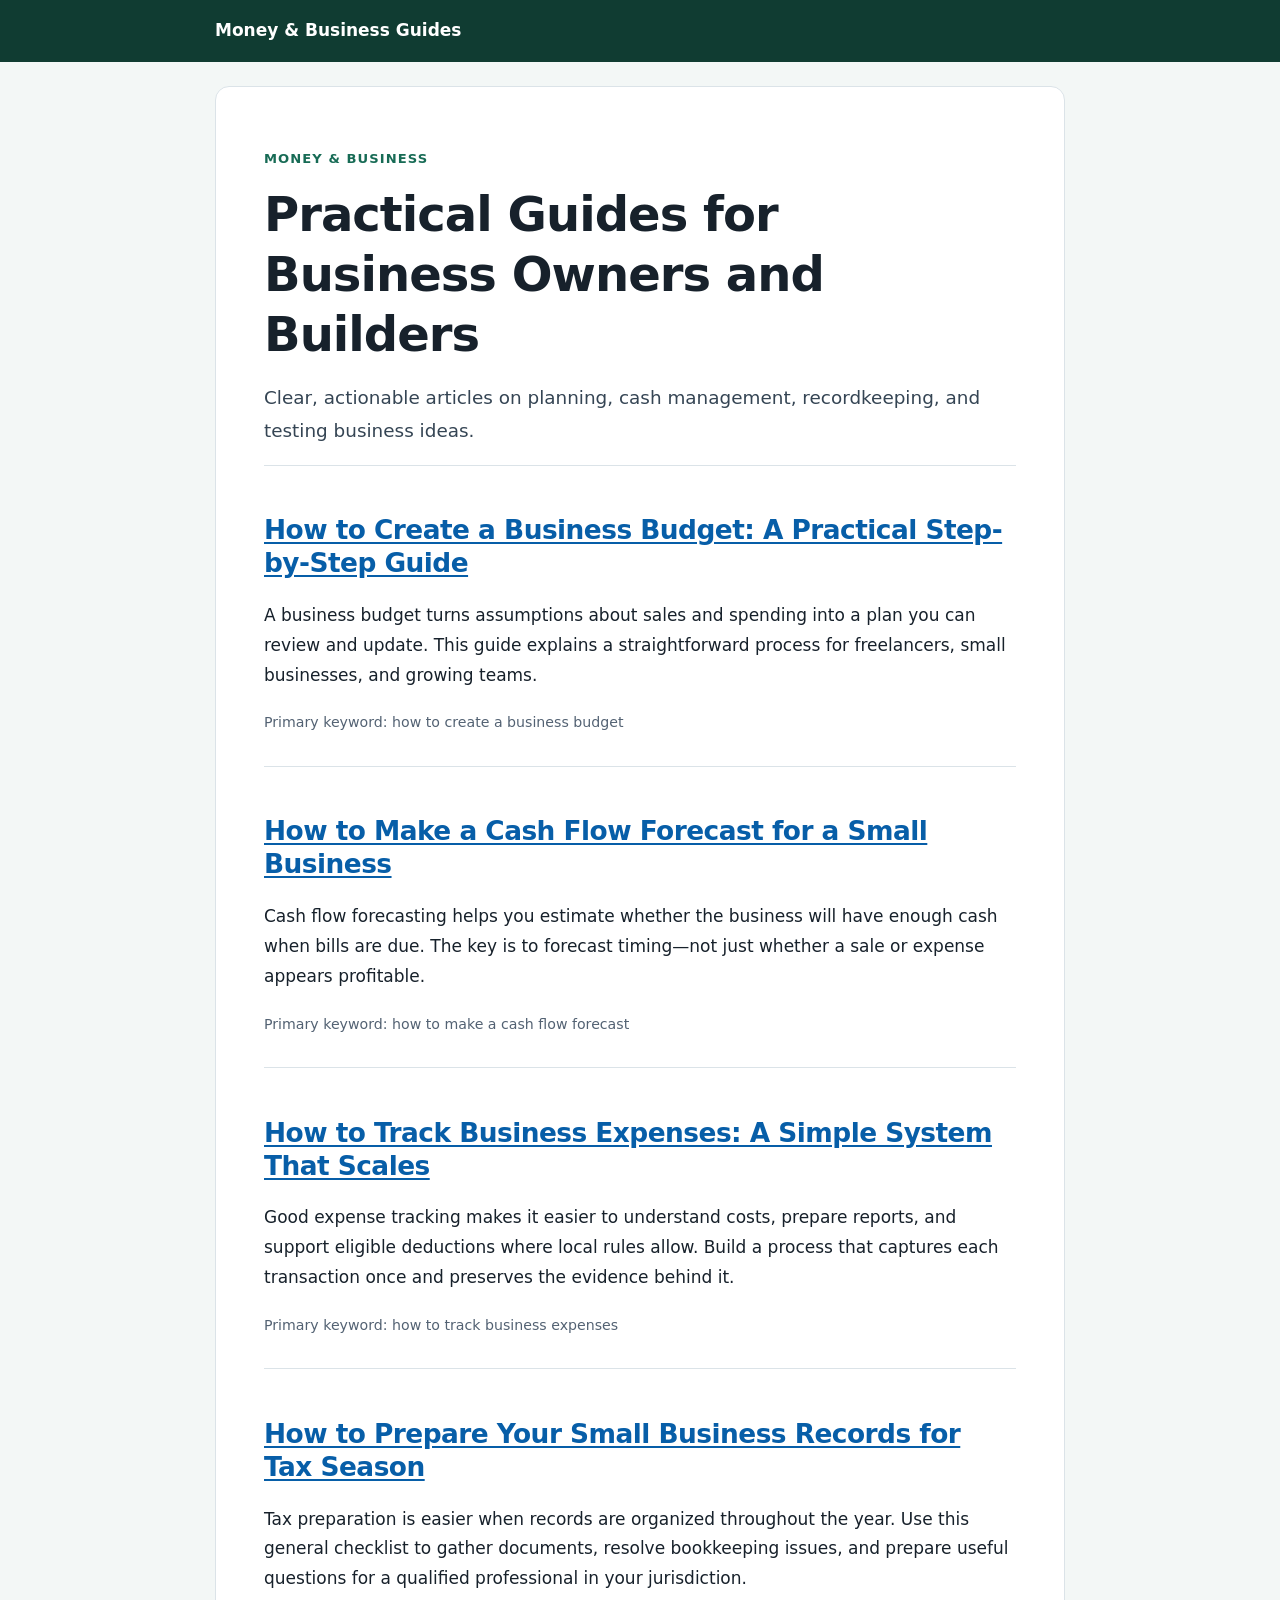
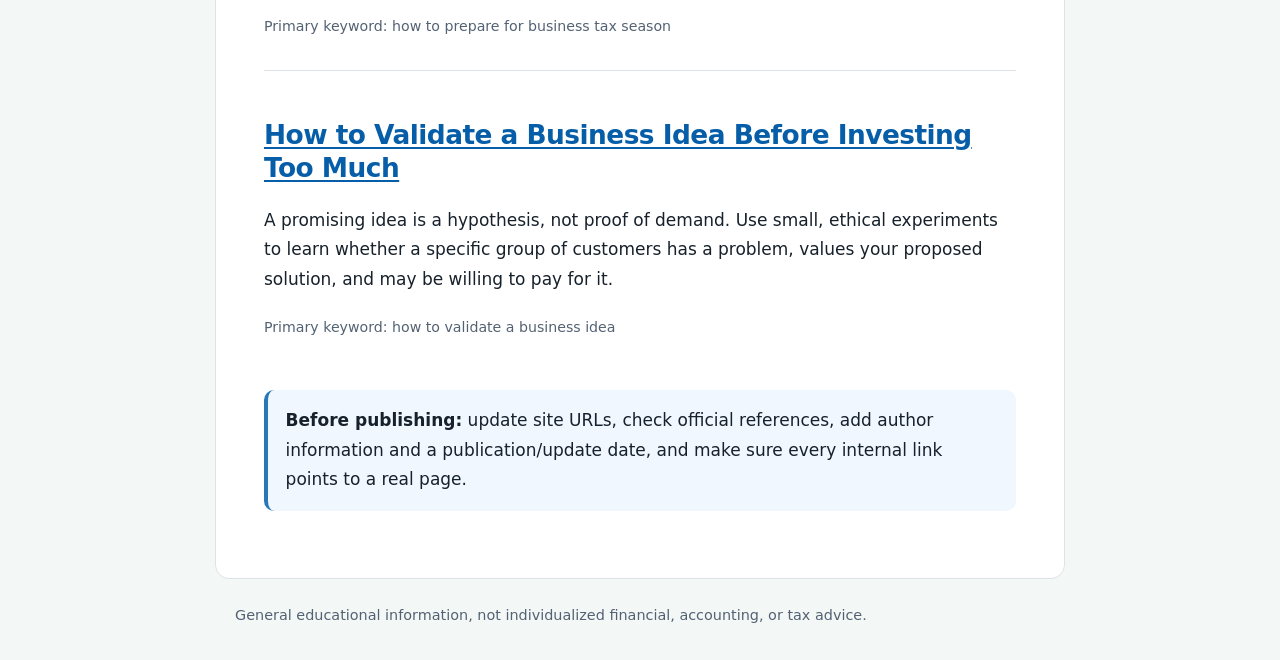
<file: index.html>
<!doctype html>
<html lang="en">
<head>
<meta charset="utf-8"><meta name="viewport" content="width=device-width, initial-scale=1">
<title>Money &amp; Business Guides | Practical Small Business Articles</title>
<meta name="description" content="Practical guides to business budgeting, cash flow, expense tracking, tax-season preparation, and validating business ideas.">
<link rel="stylesheet" href="style.css">
</head>
<body>
<header class="site-header"><div class="header-inner"><a href="index.html">Money &amp; Business Guides</a></div></header>
<main>
<p class="eyebrow">Money &amp; Business</p>
<h1>Practical Guides for Business Owners and Builders</h1>
<p class="lede">Clear, actionable articles on planning, cash management, recordkeeping, and testing business ideas.</p>
<article class="faq"><h2><a href="build-a-business-budget.html">How to Create a Business Budget: A Practical Step-by-Step Guide</a></h2><p>A business budget turns assumptions about sales and spending into a plan you can review and update. This guide explains a straightforward process for freelancers, small businesses, and growing teams.</p><p><small>Primary keyword: how to create a business budget</small></p></article>
<article class="faq"><h2><a href="cash-flow-forecast.html">How to Make a Cash Flow Forecast for a Small Business</a></h2><p>Cash flow forecasting helps you estimate whether the business will have enough cash when bills are due. The key is to forecast timing—not just whether a sale or expense appears profitable.</p><p><small>Primary keyword: how to make a cash flow forecast</small></p></article>
<article class="faq"><h2><a href="track-business-expenses.html">How to Track Business Expenses: A Simple System That Scales</a></h2><p>Good expense tracking makes it easier to understand costs, prepare reports, and support eligible deductions where local rules allow. Build a process that captures each transaction once and preserves the evidence behind it.</p><p><small>Primary keyword: how to track business expenses</small></p></article>
<article class="faq"><h2><a href="prepare-for-tax-season.html">How to Prepare Your Small Business Records for Tax Season</a></h2><p>Tax preparation is easier when records are organized throughout the year. Use this general checklist to gather documents, resolve bookkeeping issues, and prepare useful questions for a qualified professional in your jurisdiction.</p><p><small>Primary keyword: how to prepare for business tax season</small></p></article>
<article class="faq"><h2><a href="validate-business-idea.html">How to Validate a Business Idea Before Investing Too Much</a></h2><p>A promising idea is a hypothesis, not proof of demand. Use small, ethical experiments to learn whether a specific group of customers has a problem, values your proposed solution, and may be willing to pay for it.</p><p><small>Primary keyword: how to validate a business idea</small></p></article>
<div class="tip"><strong>Before publishing:</strong> update site URLs, check official references, add author information and a publication/update date, and make sure every internal link points to a real page.</div>
</main>
<footer class="site-footer">General educational information, not individualized financial, accounting, or tax advice.</footer>
</body></html>
</file>
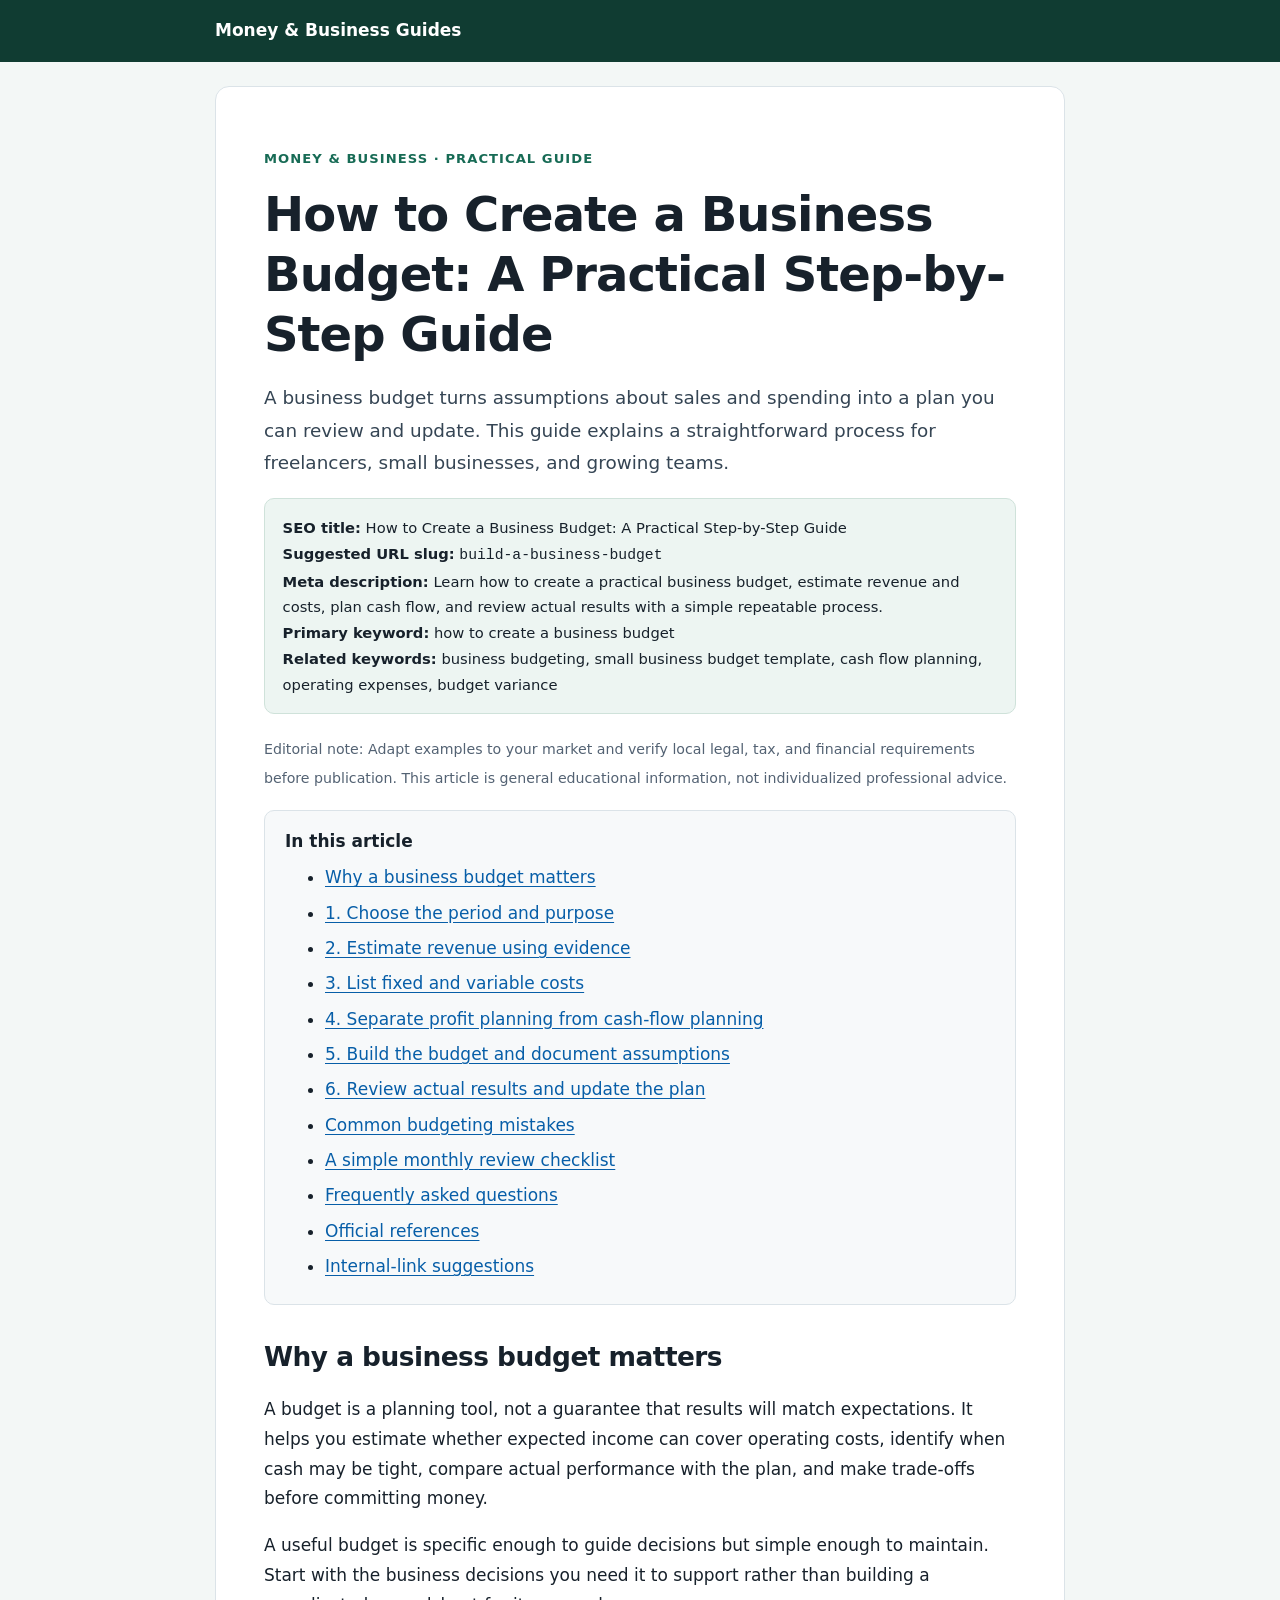
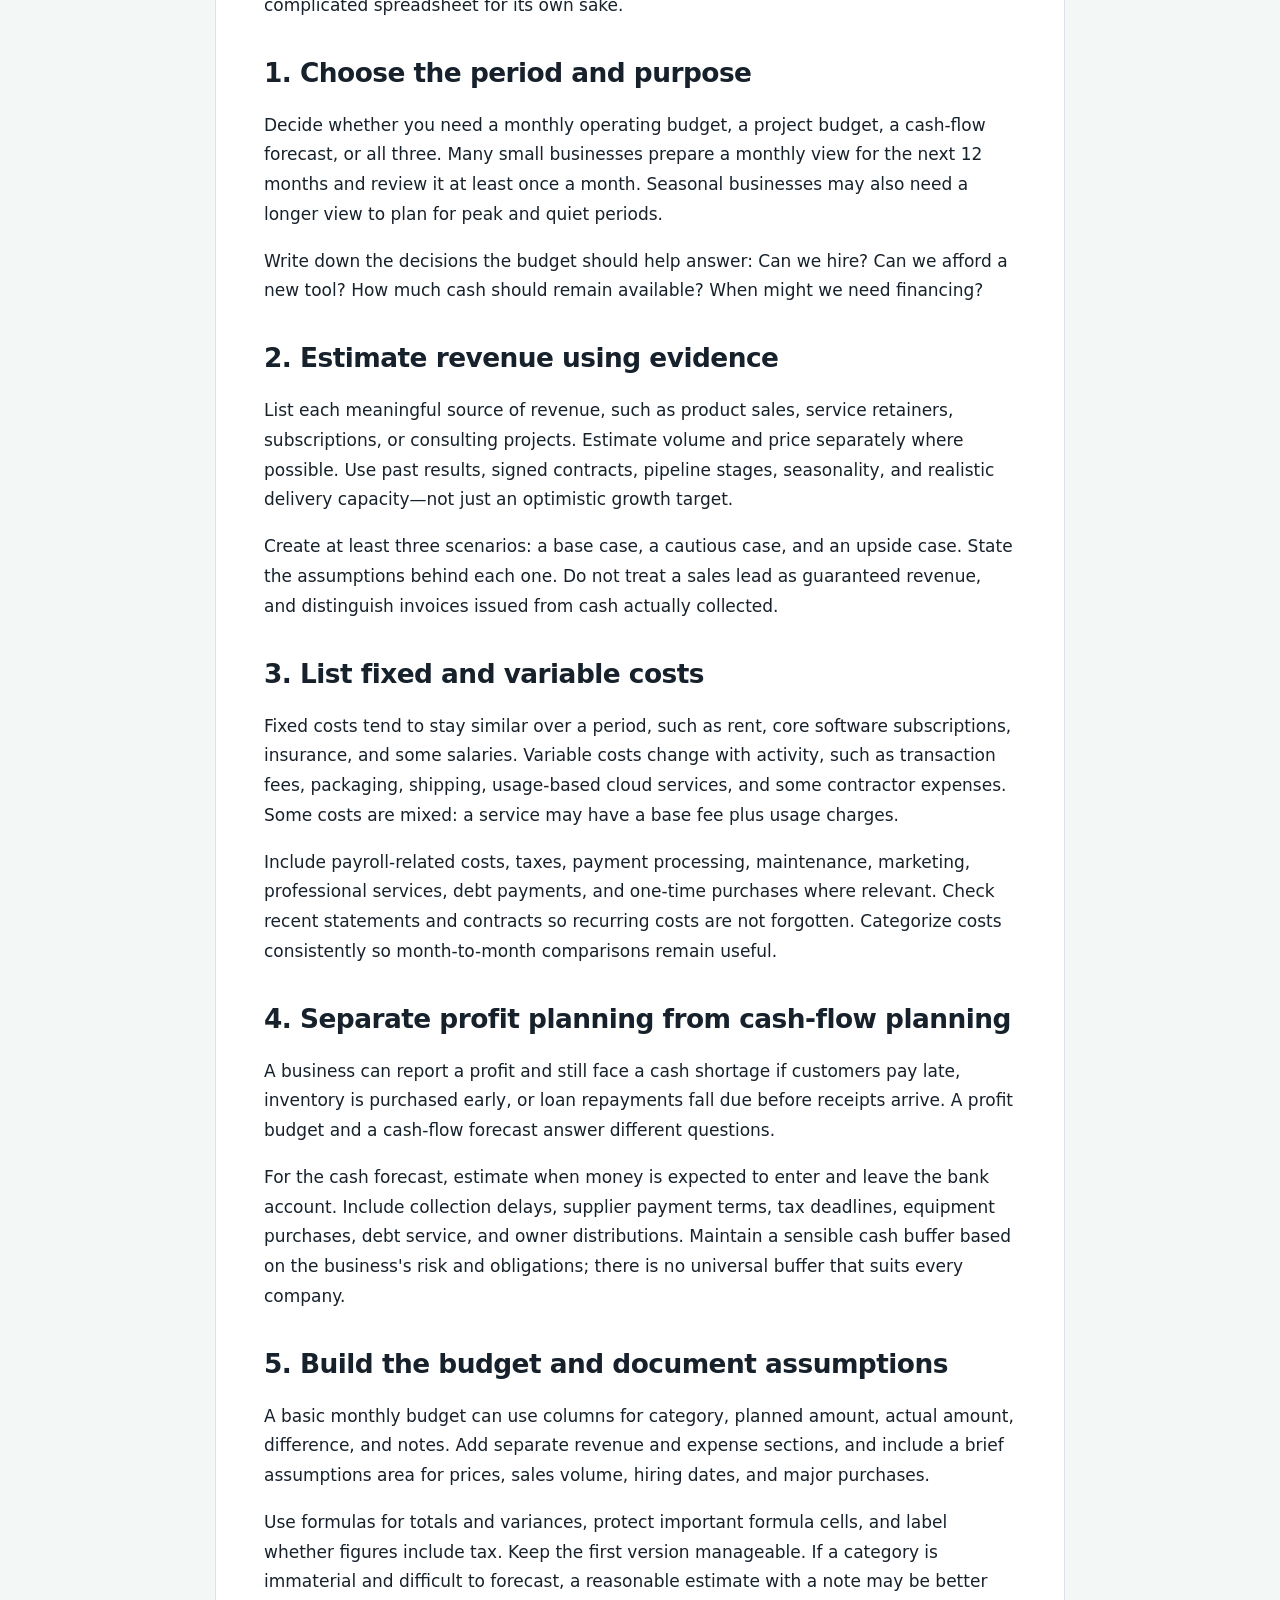
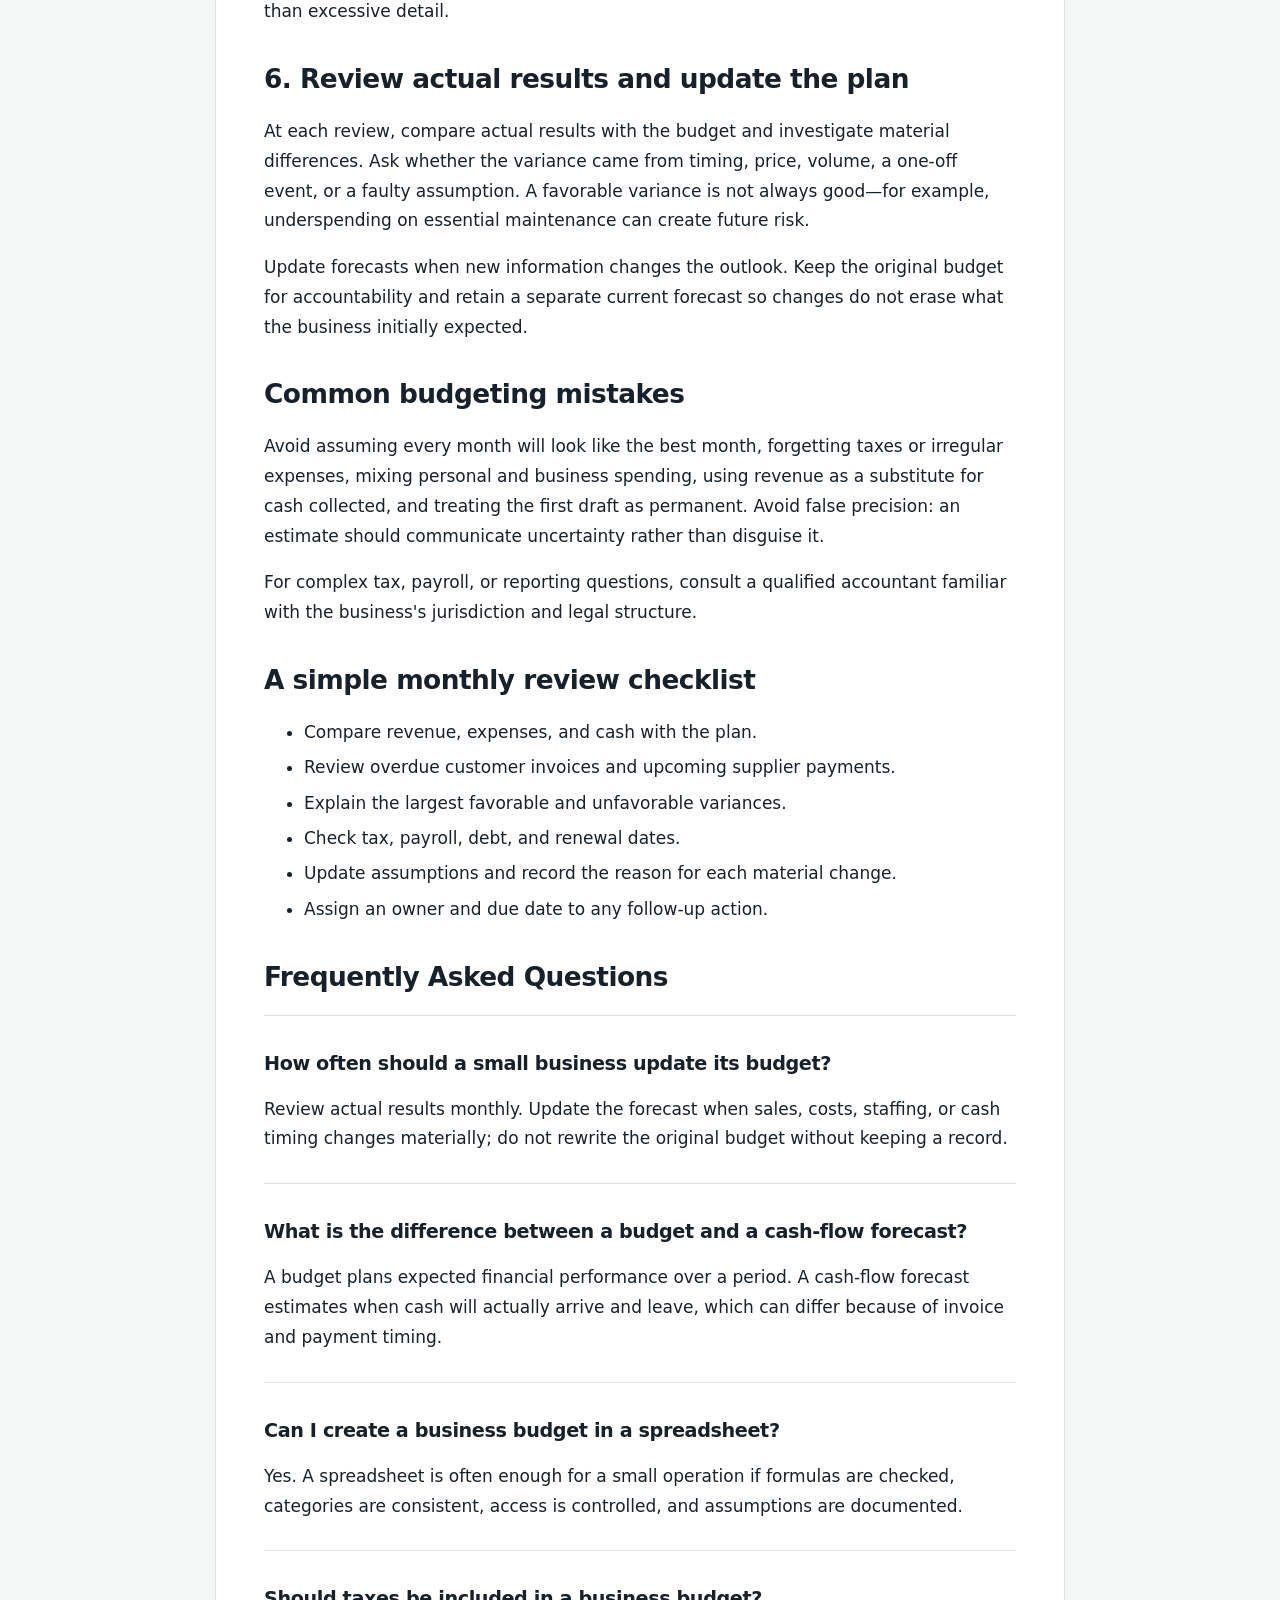
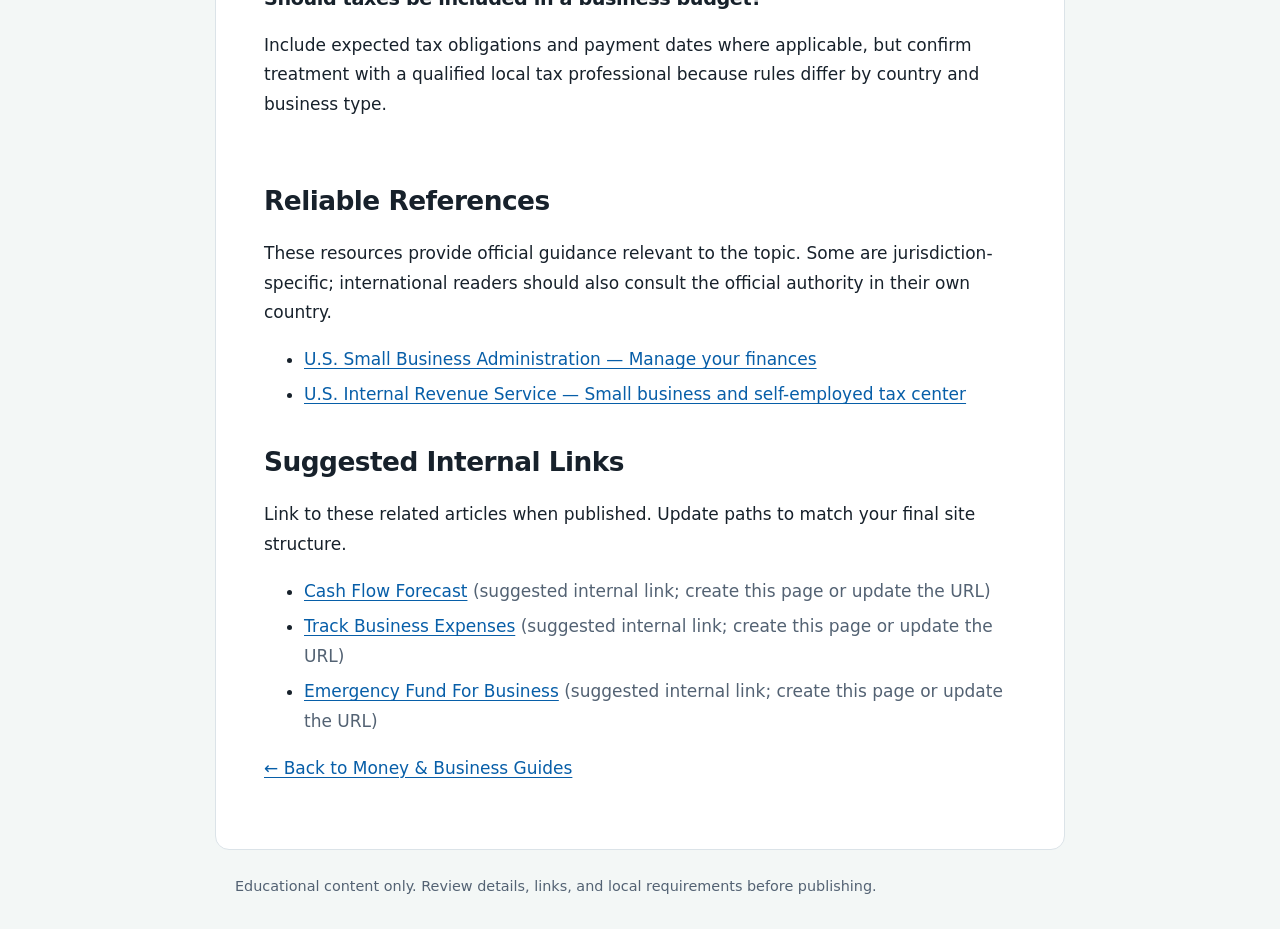
<file: build-a-business-budget.html>
<!doctype html>
<html lang="en">
<head>
  <meta charset="utf-8">
  <meta name="viewport" content="width=device-width, initial-scale=1">
  <title>How to Create a Business Budget: A Practical Step-by-Step Guide</title>
  <meta name="description" content="Learn how to create a practical business budget, estimate revenue and costs, plan cash flow, and review actual results with a simple repeatable process.">
  <meta name="robots" content="index,follow">
  <link rel="stylesheet" href="style.css">
  <!-- Replace the placeholder canonical URL with your published URL before launch. -->
  <link rel="canonical" href="https://YOUR-USERNAME.github.io/money-business/build-a-business-budget.html">
  <meta property="og:type" content="article">
  <meta property="og:title" content="How to Create a Business Budget: A Practical Step-by-Step Guide">
  <meta property="og:description" content="Learn how to create a practical business budget, estimate revenue and costs, plan cash flow, and review actual results with a simple repeatable process.">
</head>
<body>
<header class="site-header"><div class="header-inner"><a href="index.html">Money &amp; Business Guides</a></div></header>
<main>
  <p class="eyebrow">Money &amp; Business · Practical Guide</p>
  <h1>How to Create a Business Budget: A Practical Step-by-Step Guide</h1>
  <p class="lede">A business budget turns assumptions about sales and spending into a plan you can review and update. This guide explains a straightforward process for freelancers, small businesses, and growing teams.</p>
  <div class="meta-panel">
    <strong>SEO title:</strong> How to Create a Business Budget: A Practical Step-by-Step Guide<br>
    <strong>Suggested URL slug:</strong> <code>build-a-business-budget</code><br>
    <strong>Meta description:</strong> Learn how to create a practical business budget, estimate revenue and costs, plan cash flow, and review actual results with a simple repeatable process.<br>
    <strong>Primary keyword:</strong> how to create a business budget<br>
    <strong>Related keywords:</strong> business budgeting, small business budget template, cash flow planning, operating expenses, budget variance
  </div>
  <p><small>Editorial note: Adapt examples to your market and verify local legal, tax, and financial requirements before publication. This article is general educational information, not individualized professional advice.</small></p>
  <nav class="toc" aria-label="Table of contents"><strong>In this article</strong><ul><li><a href="#section-1">Why a business budget matters</a></li>
<li><a href="#section-2">1. Choose the period and purpose</a></li>
<li><a href="#section-3">2. Estimate revenue using evidence</a></li>
<li><a href="#section-4">3. List fixed and variable costs</a></li>
<li><a href="#section-5">4. Separate profit planning from cash-flow planning</a></li>
<li><a href="#section-6">5. Build the budget and document assumptions</a></li>
<li><a href="#section-7">6. Review actual results and update the plan</a></li>
<li><a href="#section-8">Common budgeting mistakes</a></li>
<li><a href="#section-9">A simple monthly review checklist</a></li><li><a href="#faqs">Frequently asked questions</a></li><li><a href="#references">Official references</a></li><li><a href="#internal-links">Internal-link suggestions</a></li></ul></nav>
  <section id="section-1"><h2>Why a business budget matters</h2>
<p>A budget is a planning tool, not a guarantee that results will match expectations. It helps you estimate whether expected income can cover operating costs, identify when cash may be tight, compare actual performance with the plan, and make trade-offs before committing money.</p>
<p>A useful budget is specific enough to guide decisions but simple enough to maintain. Start with the business decisions you need it to support rather than building a complicated spreadsheet for its own sake.</p>
</section><section id="section-2"><h2>1. Choose the period and purpose</h2>
<p>Decide whether you need a monthly operating budget, a project budget, a cash-flow forecast, or all three. Many small businesses prepare a monthly view for the next 12 months and review it at least once a month. Seasonal businesses may also need a longer view to plan for peak and quiet periods.</p>
<p>Write down the decisions the budget should help answer: Can we hire? Can we afford a new tool? How much cash should remain available? When might we need financing?</p>
</section><section id="section-3"><h2>2. Estimate revenue using evidence</h2>
<p>List each meaningful source of revenue, such as product sales, service retainers, subscriptions, or consulting projects. Estimate volume and price separately where possible. Use past results, signed contracts, pipeline stages, seasonality, and realistic delivery capacity—not just an optimistic growth target.</p>
<p>Create at least three scenarios: a base case, a cautious case, and an upside case. State the assumptions behind each one. Do not treat a sales lead as guaranteed revenue, and distinguish invoices issued from cash actually collected.</p>
</section><section id="section-4"><h2>3. List fixed and variable costs</h2>
<p>Fixed costs tend to stay similar over a period, such as rent, core software subscriptions, insurance, and some salaries. Variable costs change with activity, such as transaction fees, packaging, shipping, usage-based cloud services, and some contractor expenses. Some costs are mixed: a service may have a base fee plus usage charges.</p>
<p>Include payroll-related costs, taxes, payment processing, maintenance, marketing, professional services, debt payments, and one-time purchases where relevant. Check recent statements and contracts so recurring costs are not forgotten. Categorize costs consistently so month-to-month comparisons remain useful.</p>
</section><section id="section-5"><h2>4. Separate profit planning from cash-flow planning</h2>
<p>A business can report a profit and still face a cash shortage if customers pay late, inventory is purchased early, or loan repayments fall due before receipts arrive. A profit budget and a cash-flow forecast answer different questions.</p>
<p>For the cash forecast, estimate when money is expected to enter and leave the bank account. Include collection delays, supplier payment terms, tax deadlines, equipment purchases, debt service, and owner distributions. Maintain a sensible cash buffer based on the business's risk and obligations; there is no universal buffer that suits every company.</p>
</section><section id="section-6"><h2>5. Build the budget and document assumptions</h2>
<p>A basic monthly budget can use columns for category, planned amount, actual amount, difference, and notes. Add separate revenue and expense sections, and include a brief assumptions area for prices, sales volume, hiring dates, and major purchases.</p>
<p>Use formulas for totals and variances, protect important formula cells, and label whether figures include tax. Keep the first version manageable. If a category is immaterial and difficult to forecast, a reasonable estimate with a note may be better than excessive detail.</p>
</section><section id="section-7"><h2>6. Review actual results and update the plan</h2>
<p>At each review, compare actual results with the budget and investigate material differences. Ask whether the variance came from timing, price, volume, a one-off event, or a faulty assumption. A favorable variance is not always good—for example, underspending on essential maintenance can create future risk.</p>
<p>Update forecasts when new information changes the outlook. Keep the original budget for accountability and retain a separate current forecast so changes do not erase what the business initially expected.</p>
</section><section id="section-8"><h2>Common budgeting mistakes</h2>
<p>Avoid assuming every month will look like the best month, forgetting taxes or irregular expenses, mixing personal and business spending, using revenue as a substitute for cash collected, and treating the first draft as permanent. Avoid false precision: an estimate should communicate uncertainty rather than disguise it.</p>
<p>For complex tax, payroll, or reporting questions, consult a qualified accountant familiar with the business's jurisdiction and legal structure.</p>
</section><section id="section-9"><h2>A simple monthly review checklist</h2>
<ul><li>Compare revenue, expenses, and cash with the plan.</li><li>Review overdue customer invoices and upcoming supplier payments.</li><li>Explain the largest favorable and unfavorable variances.</li><li>Check tax, payroll, debt, and renewal dates.</li><li>Update assumptions and record the reason for each material change.</li><li>Assign an owner and due date to any follow-up action.</li></ul>
</section>
  <section id="faqs"><h2>Frequently Asked Questions</h2><div class="faq"><h3>How often should a small business update its budget?</h3><p>Review actual results monthly. Update the forecast when sales, costs, staffing, or cash timing changes materially; do not rewrite the original budget without keeping a record.</p></div>
<div class="faq"><h3>What is the difference between a budget and a cash-flow forecast?</h3><p>A budget plans expected financial performance over a period. A cash-flow forecast estimates when cash will actually arrive and leave, which can differ because of invoice and payment timing.</p></div>
<div class="faq"><h3>Can I create a business budget in a spreadsheet?</h3><p>Yes. A spreadsheet is often enough for a small operation if formulas are checked, categories are consistent, access is controlled, and assumptions are documented.</p></div>
<div class="faq"><h3>Should taxes be included in a business budget?</h3><p>Include expected tax obligations and payment dates where applicable, but confirm treatment with a qualified local tax professional because rules differ by country and business type.</p></div></section>
  <section id="references"><h2>Reliable References</h2><p>These resources provide official guidance relevant to the topic. Some are jurisdiction-specific; international readers should also consult the official authority in their own country.</p><ul><li><a href="https://www.sba.gov/business-guide/manage-your-business/manage-your-finances" rel="noopener noreferrer">U.S. Small Business Administration — Manage your finances</a></li>
<li><a href="https://www.irs.gov/businesses/small-businesses-self-employed" rel="noopener noreferrer">U.S. Internal Revenue Service — Small business and self-employed tax center</a></li></ul></section>
  <section id="internal-links"><h2>Suggested Internal Links</h2><p>Link to these related articles when published. Update paths to match your final site structure.</p><ul><li><a href="/money-business/cash-flow-forecast.html">Cash Flow Forecast</a> <span class="muted">(suggested internal link; create this page or update the URL)</span></li>
<li><a href="/money-business/track-business-expenses.html">Track Business Expenses</a> <span class="muted">(suggested internal link; create this page or update the URL)</span></li>
<li><a href="/money-business/emergency-fund-for-business.html">Emergency Fund For Business</a> <span class="muted">(suggested internal link; create this page or update the URL)</span></li></ul></section>
  <p><a href="index.html">← Back to Money &amp; Business Guides</a></p>
</main>
<footer class="site-footer"><div>Educational content only. Review details, links, and local requirements before publishing.</div></footer>
</body>
</html>
</file>
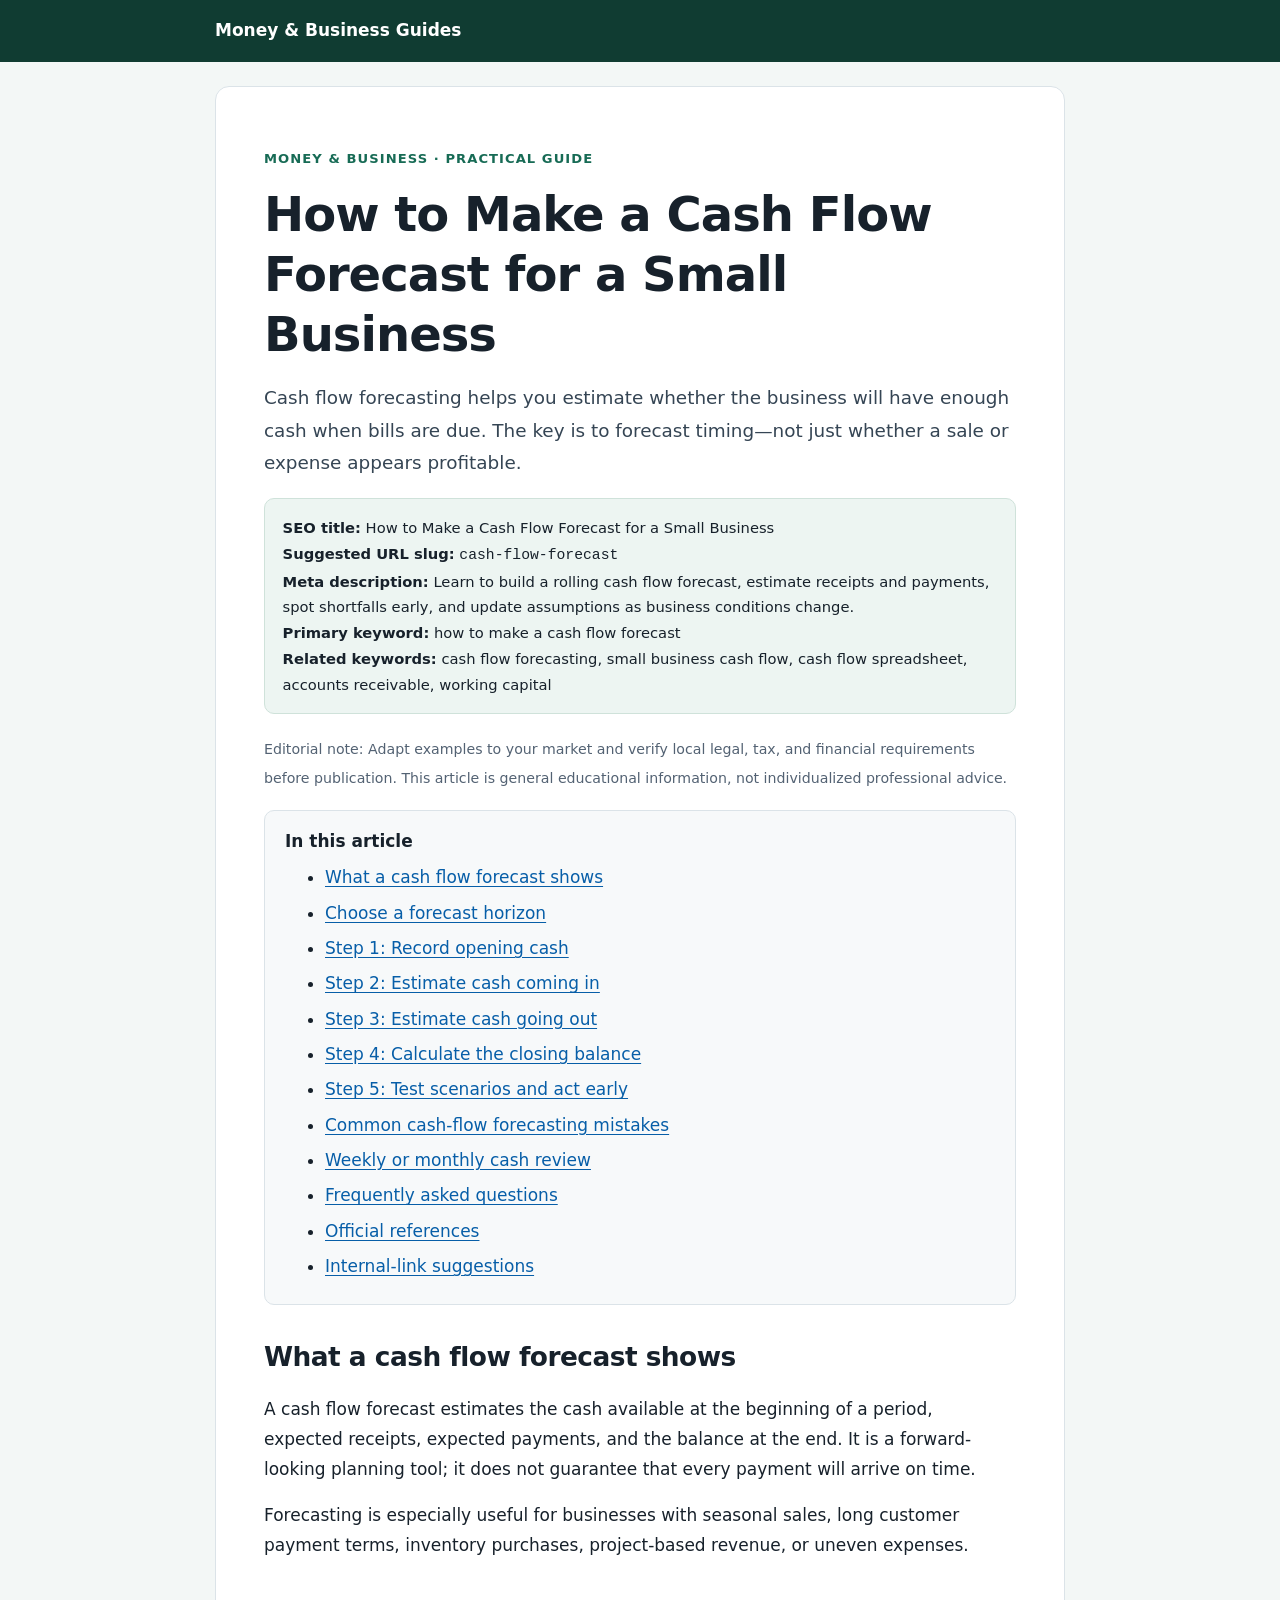
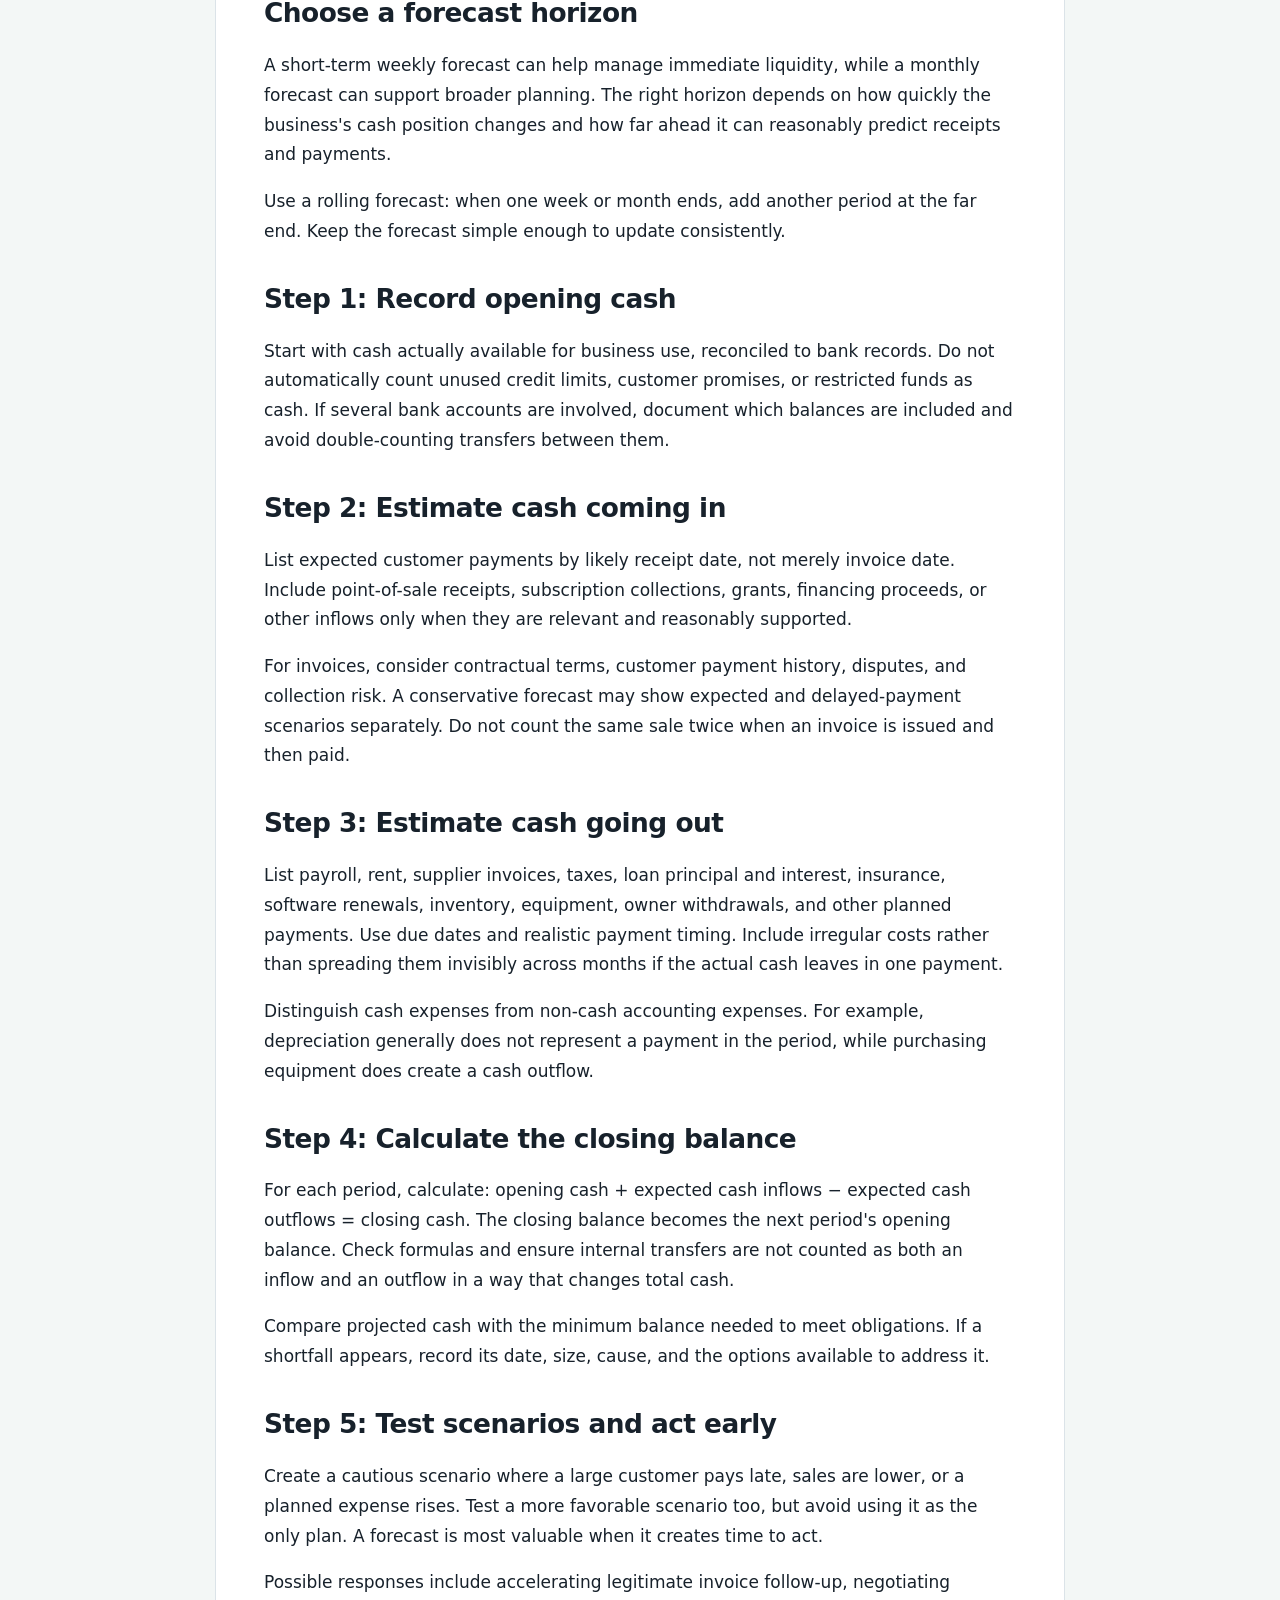
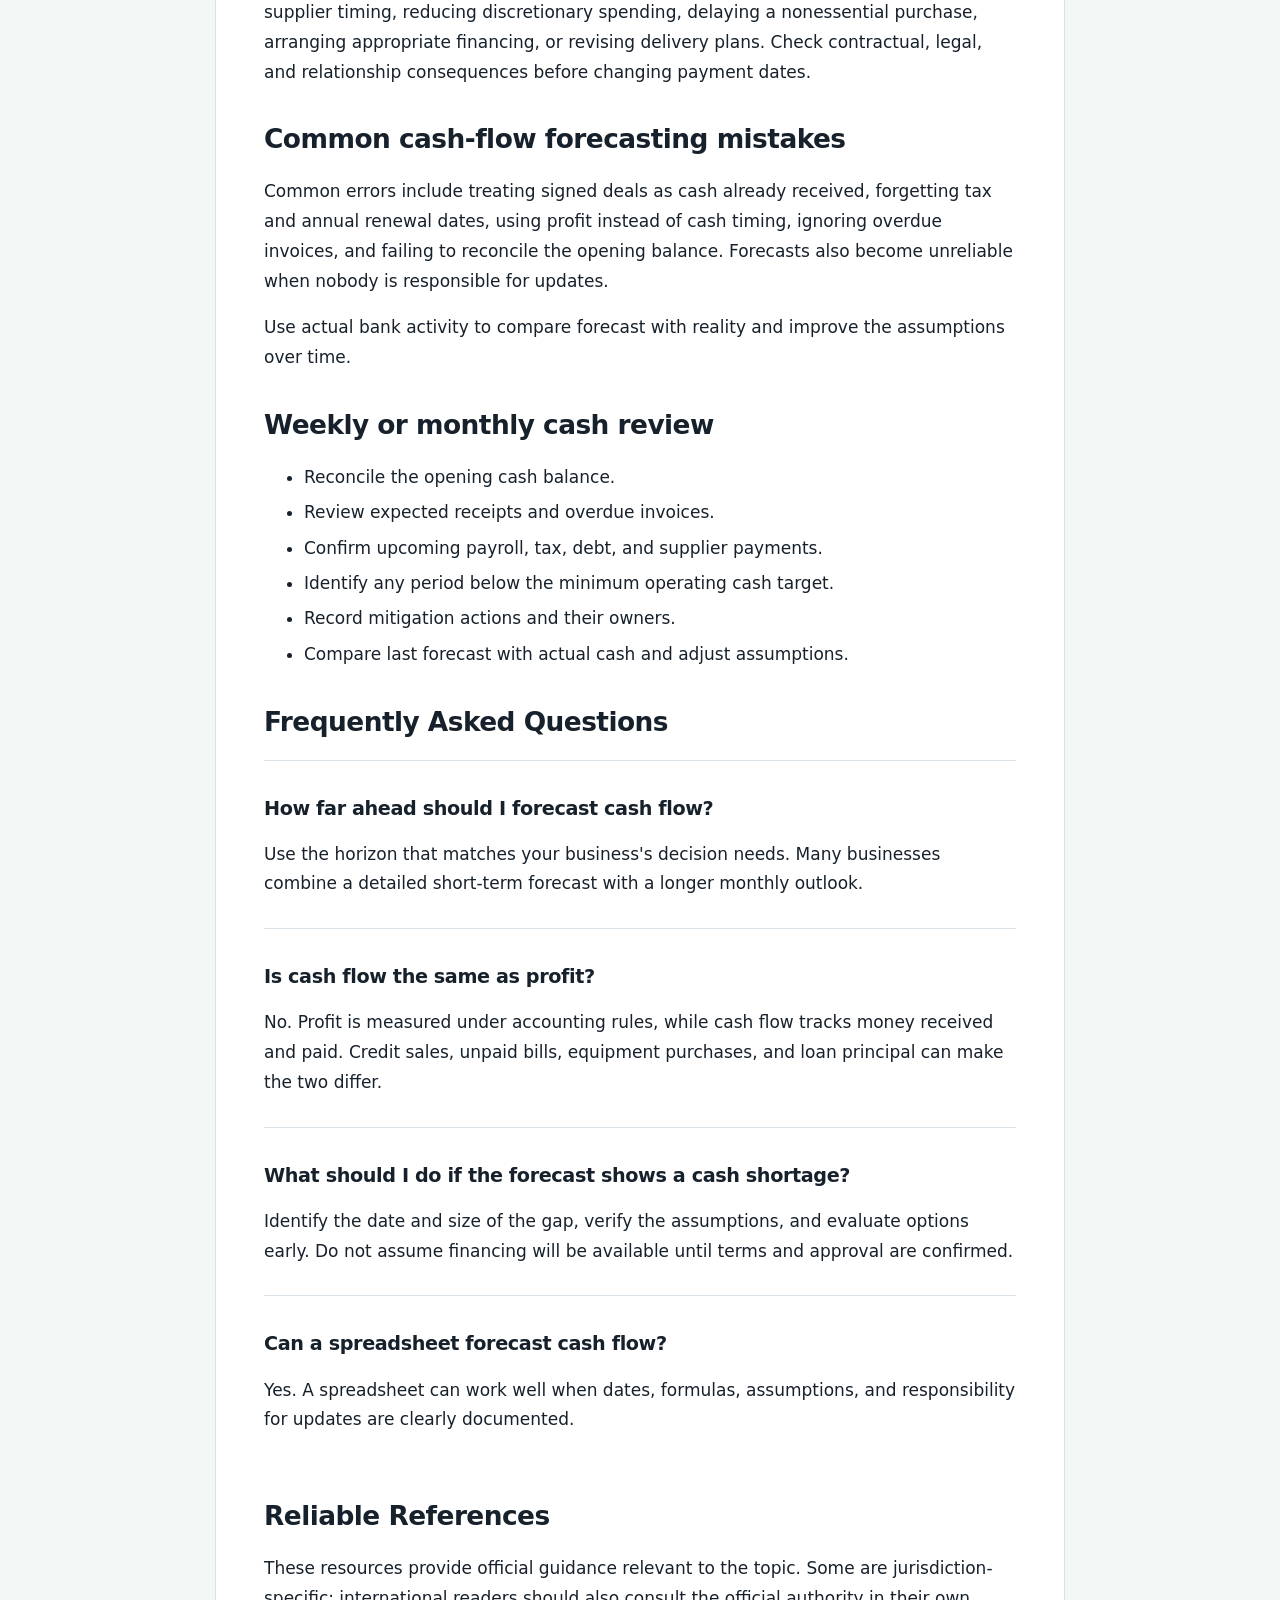
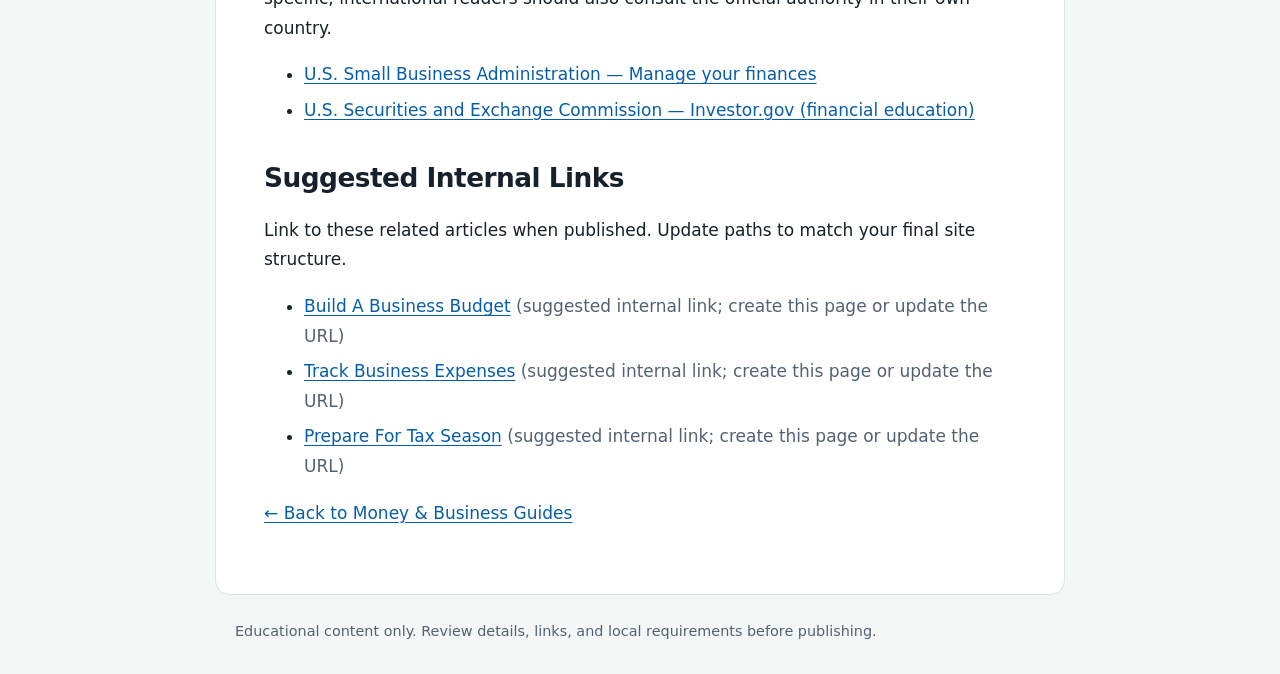
<file: cash-flow-forecast.html>
<!doctype html>
<html lang="en">
<head>
  <meta charset="utf-8">
  <meta name="viewport" content="width=device-width, initial-scale=1">
  <title>How to Make a Cash Flow Forecast for a Small Business</title>
  <meta name="description" content="Learn to build a rolling cash flow forecast, estimate receipts and payments, spot shortfalls early, and update assumptions as business conditions change.">
  <meta name="robots" content="index,follow">
  <link rel="stylesheet" href="style.css">
  <!-- Replace the placeholder canonical URL with your published URL before launch. -->
  <link rel="canonical" href="https://YOUR-USERNAME.github.io/money-business/cash-flow-forecast.html">
  <meta property="og:type" content="article">
  <meta property="og:title" content="How to Make a Cash Flow Forecast for a Small Business">
  <meta property="og:description" content="Learn to build a rolling cash flow forecast, estimate receipts and payments, spot shortfalls early, and update assumptions as business conditions change.">
</head>
<body>
<header class="site-header"><div class="header-inner"><a href="index.html">Money &amp; Business Guides</a></div></header>
<main>
  <p class="eyebrow">Money &amp; Business · Practical Guide</p>
  <h1>How to Make a Cash Flow Forecast for a Small Business</h1>
  <p class="lede">Cash flow forecasting helps you estimate whether the business will have enough cash when bills are due. The key is to forecast timing—not just whether a sale or expense appears profitable.</p>
  <div class="meta-panel">
    <strong>SEO title:</strong> How to Make a Cash Flow Forecast for a Small Business<br>
    <strong>Suggested URL slug:</strong> <code>cash-flow-forecast</code><br>
    <strong>Meta description:</strong> Learn to build a rolling cash flow forecast, estimate receipts and payments, spot shortfalls early, and update assumptions as business conditions change.<br>
    <strong>Primary keyword:</strong> how to make a cash flow forecast<br>
    <strong>Related keywords:</strong> cash flow forecasting, small business cash flow, cash flow spreadsheet, accounts receivable, working capital
  </div>
  <p><small>Editorial note: Adapt examples to your market and verify local legal, tax, and financial requirements before publication. This article is general educational information, not individualized professional advice.</small></p>
  <nav class="toc" aria-label="Table of contents"><strong>In this article</strong><ul><li><a href="#section-1">What a cash flow forecast shows</a></li>
<li><a href="#section-2">Choose a forecast horizon</a></li>
<li><a href="#section-3">Step 1: Record opening cash</a></li>
<li><a href="#section-4">Step 2: Estimate cash coming in</a></li>
<li><a href="#section-5">Step 3: Estimate cash going out</a></li>
<li><a href="#section-6">Step 4: Calculate the closing balance</a></li>
<li><a href="#section-7">Step 5: Test scenarios and act early</a></li>
<li><a href="#section-8">Common cash-flow forecasting mistakes</a></li>
<li><a href="#section-9">Weekly or monthly cash review</a></li><li><a href="#faqs">Frequently asked questions</a></li><li><a href="#references">Official references</a></li><li><a href="#internal-links">Internal-link suggestions</a></li></ul></nav>
  <section id="section-1"><h2>What a cash flow forecast shows</h2>
<p>A cash flow forecast estimates the cash available at the beginning of a period, expected receipts, expected payments, and the balance at the end. It is a forward-looking planning tool; it does not guarantee that every payment will arrive on time.</p>
<p>Forecasting is especially useful for businesses with seasonal sales, long customer payment terms, inventory purchases, project-based revenue, or uneven expenses.</p>
</section><section id="section-2"><h2>Choose a forecast horizon</h2>
<p>A short-term weekly forecast can help manage immediate liquidity, while a monthly forecast can support broader planning. The right horizon depends on how quickly the business's cash position changes and how far ahead it can reasonably predict receipts and payments.</p>
<p>Use a rolling forecast: when one week or month ends, add another period at the far end. Keep the forecast simple enough to update consistently.</p>
</section><section id="section-3"><h2>Step 1: Record opening cash</h2>
<p>Start with cash actually available for business use, reconciled to bank records. Do not automatically count unused credit limits, customer promises, or restricted funds as cash. If several bank accounts are involved, document which balances are included and avoid double-counting transfers between them.</p>
</section><section id="section-4"><h2>Step 2: Estimate cash coming in</h2>
<p>List expected customer payments by likely receipt date, not merely invoice date. Include point-of-sale receipts, subscription collections, grants, financing proceeds, or other inflows only when they are relevant and reasonably supported.</p>
<p>For invoices, consider contractual terms, customer payment history, disputes, and collection risk. A conservative forecast may show expected and delayed-payment scenarios separately. Do not count the same sale twice when an invoice is issued and then paid.</p>
</section><section id="section-5"><h2>Step 3: Estimate cash going out</h2>
<p>List payroll, rent, supplier invoices, taxes, loan principal and interest, insurance, software renewals, inventory, equipment, owner withdrawals, and other planned payments. Use due dates and realistic payment timing. Include irregular costs rather than spreading them invisibly across months if the actual cash leaves in one payment.</p>
<p>Distinguish cash expenses from non-cash accounting expenses. For example, depreciation generally does not represent a payment in the period, while purchasing equipment does create a cash outflow.</p>
</section><section id="section-6"><h2>Step 4: Calculate the closing balance</h2>
<p>For each period, calculate: opening cash + expected cash inflows − expected cash outflows = closing cash. The closing balance becomes the next period's opening balance. Check formulas and ensure internal transfers are not counted as both an inflow and an outflow in a way that changes total cash.</p>
<p>Compare projected cash with the minimum balance needed to meet obligations. If a shortfall appears, record its date, size, cause, and the options available to address it.</p>
</section><section id="section-7"><h2>Step 5: Test scenarios and act early</h2>
<p>Create a cautious scenario where a large customer pays late, sales are lower, or a planned expense rises. Test a more favorable scenario too, but avoid using it as the only plan. A forecast is most valuable when it creates time to act.</p>
<p>Possible responses include accelerating legitimate invoice follow-up, negotiating supplier timing, reducing discretionary spending, delaying a nonessential purchase, arranging appropriate financing, or revising delivery plans. Check contractual, legal, and relationship consequences before changing payment dates.</p>
</section><section id="section-8"><h2>Common cash-flow forecasting mistakes</h2>
<p>Common errors include treating signed deals as cash already received, forgetting tax and annual renewal dates, using profit instead of cash timing, ignoring overdue invoices, and failing to reconcile the opening balance. Forecasts also become unreliable when nobody is responsible for updates.</p>
<p>Use actual bank activity to compare forecast with reality and improve the assumptions over time.</p>
</section><section id="section-9"><h2>Weekly or monthly cash review</h2>
<ul><li>Reconcile the opening cash balance.</li><li>Review expected receipts and overdue invoices.</li><li>Confirm upcoming payroll, tax, debt, and supplier payments.</li><li>Identify any period below the minimum operating cash target.</li><li>Record mitigation actions and their owners.</li><li>Compare last forecast with actual cash and adjust assumptions.</li></ul>
</section>
  <section id="faqs"><h2>Frequently Asked Questions</h2><div class="faq"><h3>How far ahead should I forecast cash flow?</h3><p>Use the horizon that matches your business's decision needs. Many businesses combine a detailed short-term forecast with a longer monthly outlook.</p></div>
<div class="faq"><h3>Is cash flow the same as profit?</h3><p>No. Profit is measured under accounting rules, while cash flow tracks money received and paid. Credit sales, unpaid bills, equipment purchases, and loan principal can make the two differ.</p></div>
<div class="faq"><h3>What should I do if the forecast shows a cash shortage?</h3><p>Identify the date and size of the gap, verify the assumptions, and evaluate options early. Do not assume financing will be available until terms and approval are confirmed.</p></div>
<div class="faq"><h3>Can a spreadsheet forecast cash flow?</h3><p>Yes. A spreadsheet can work well when dates, formulas, assumptions, and responsibility for updates are clearly documented.</p></div></section>
  <section id="references"><h2>Reliable References</h2><p>These resources provide official guidance relevant to the topic. Some are jurisdiction-specific; international readers should also consult the official authority in their own country.</p><ul><li><a href="https://www.sba.gov/business-guide/manage-your-business/manage-your-finances" rel="noopener noreferrer">U.S. Small Business Administration — Manage your finances</a></li>
<li><a href="https://www.investor.gov/" rel="noopener noreferrer">U.S. Securities and Exchange Commission — Investor.gov (financial education)</a></li></ul></section>
  <section id="internal-links"><h2>Suggested Internal Links</h2><p>Link to these related articles when published. Update paths to match your final site structure.</p><ul><li><a href="/money-business/build-a-business-budget.html">Build A Business Budget</a> <span class="muted">(suggested internal link; create this page or update the URL)</span></li>
<li><a href="/money-business/track-business-expenses.html">Track Business Expenses</a> <span class="muted">(suggested internal link; create this page or update the URL)</span></li>
<li><a href="/money-business/prepare-for-tax-season.html">Prepare For Tax Season</a> <span class="muted">(suggested internal link; create this page or update the URL)</span></li></ul></section>
  <p><a href="index.html">← Back to Money &amp; Business Guides</a></p>
</main>
<footer class="site-footer"><div>Educational content only. Review details, links, and local requirements before publishing.</div></footer>
</body>
</html>
</file>
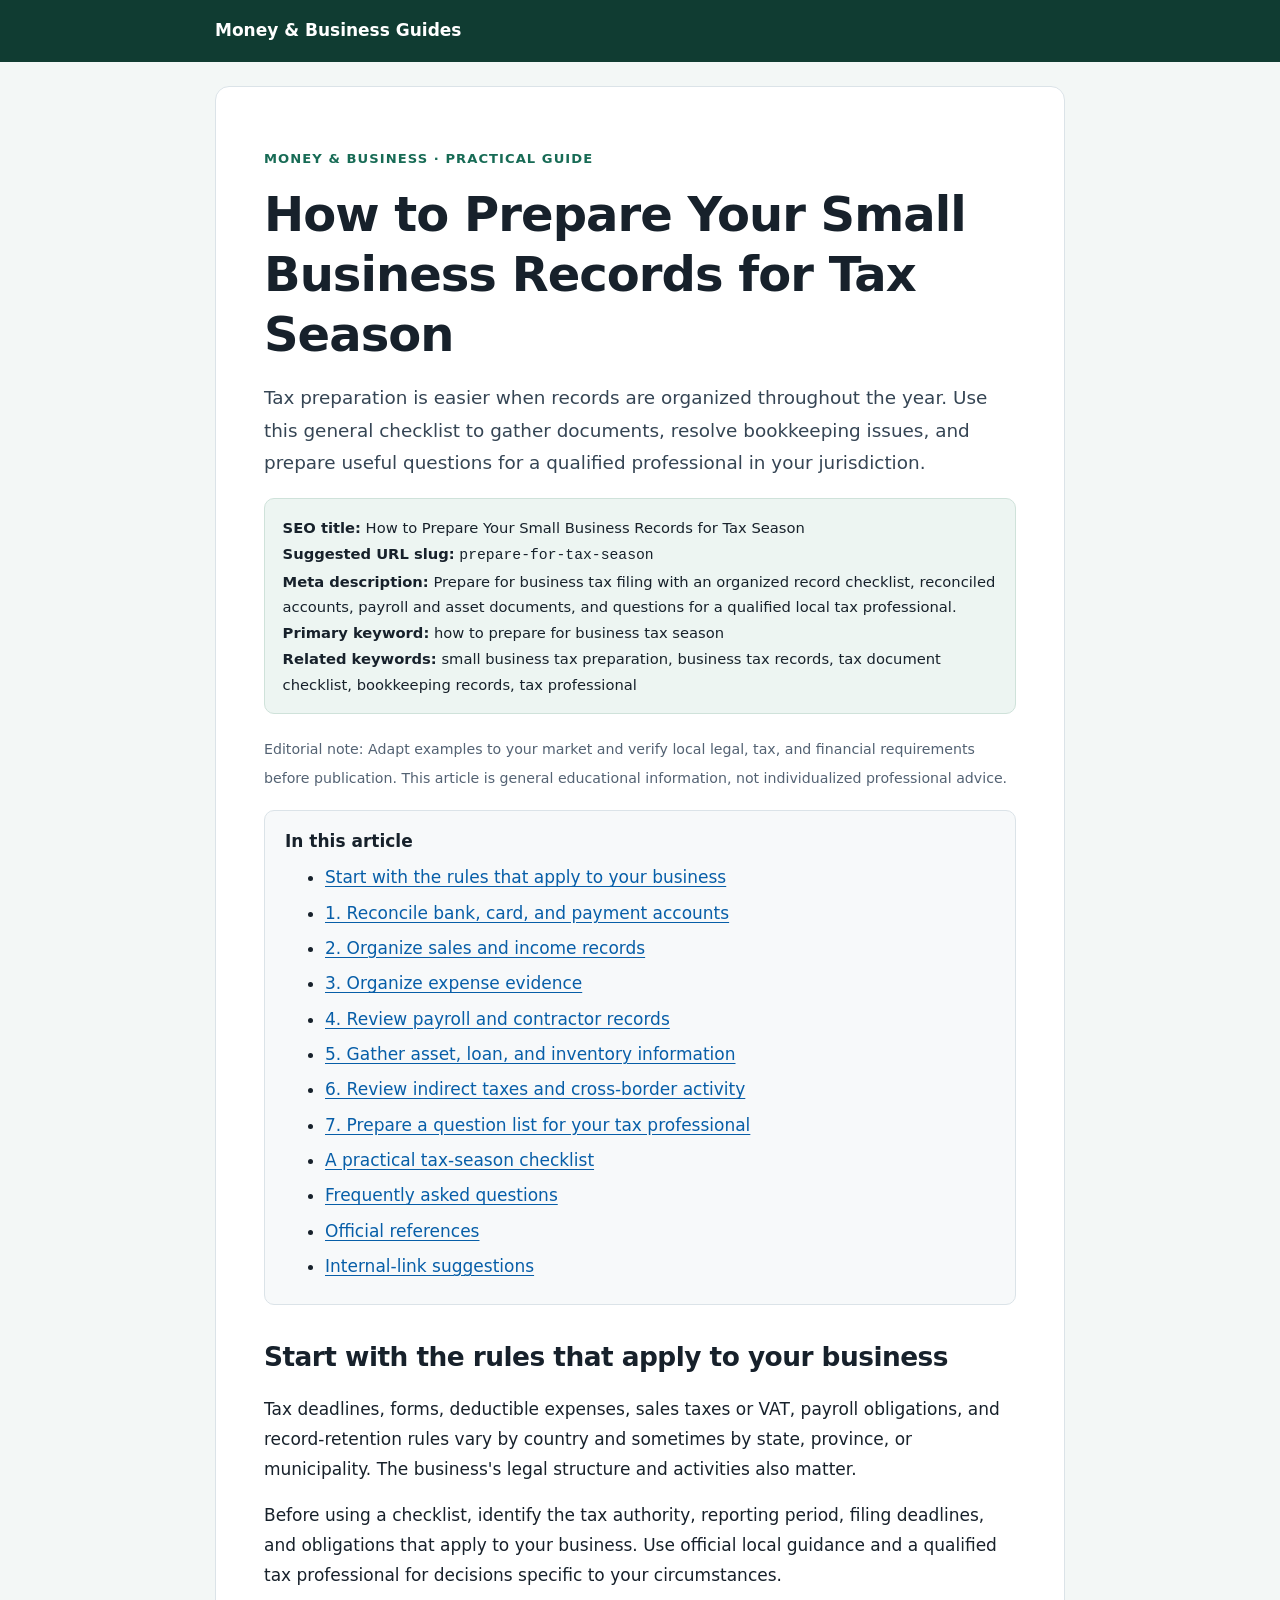
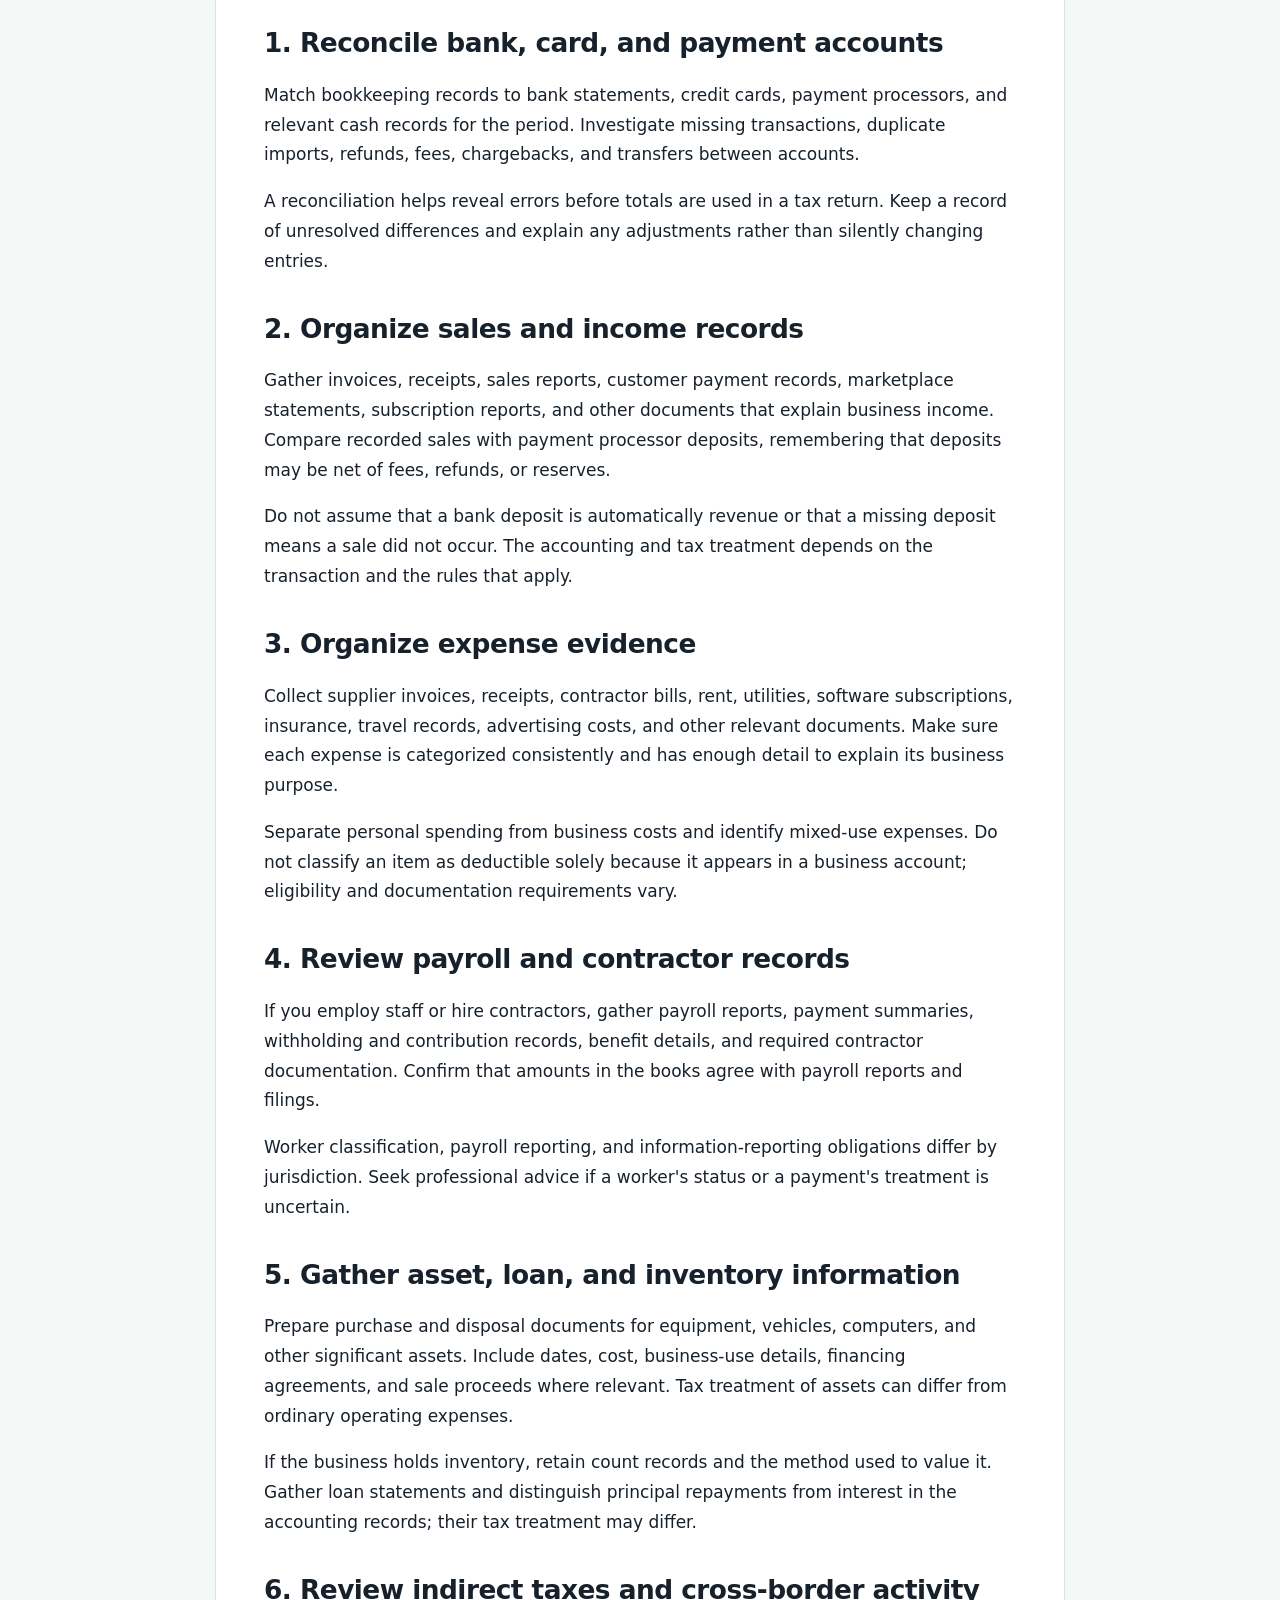
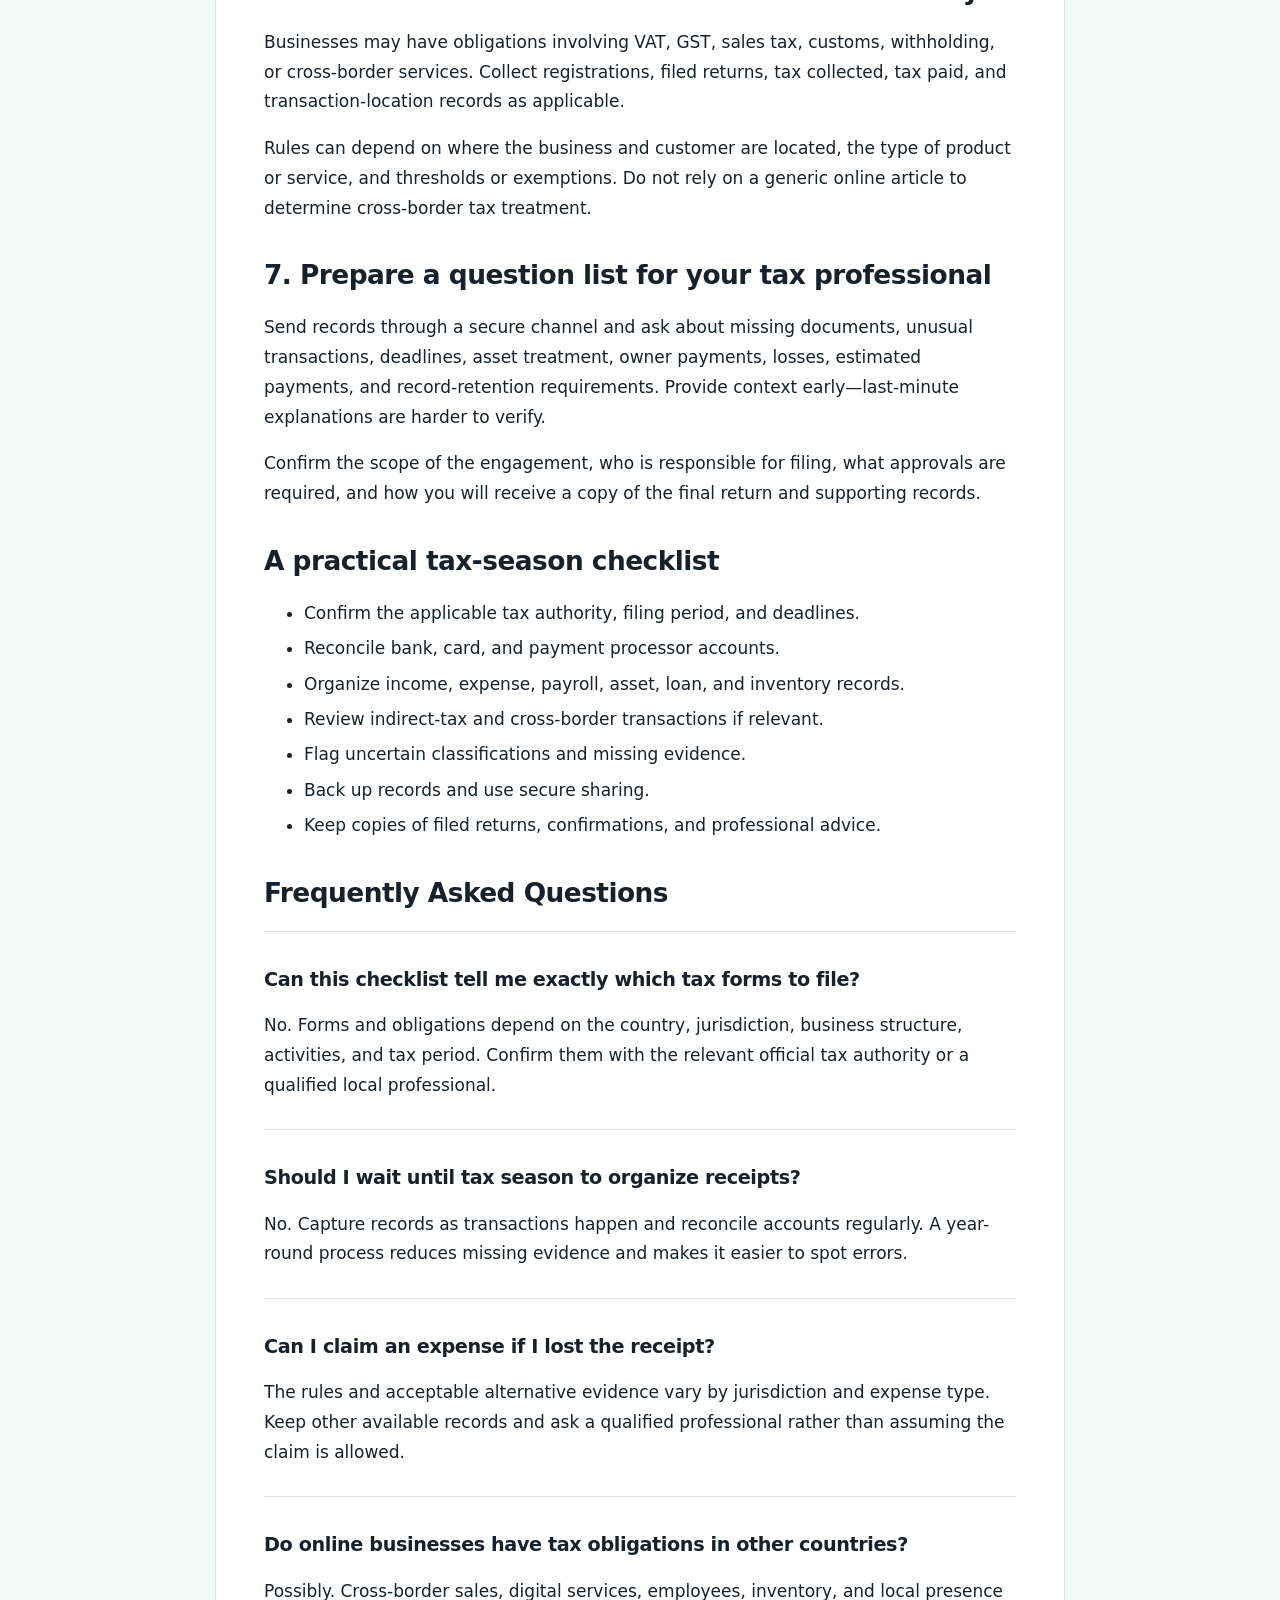
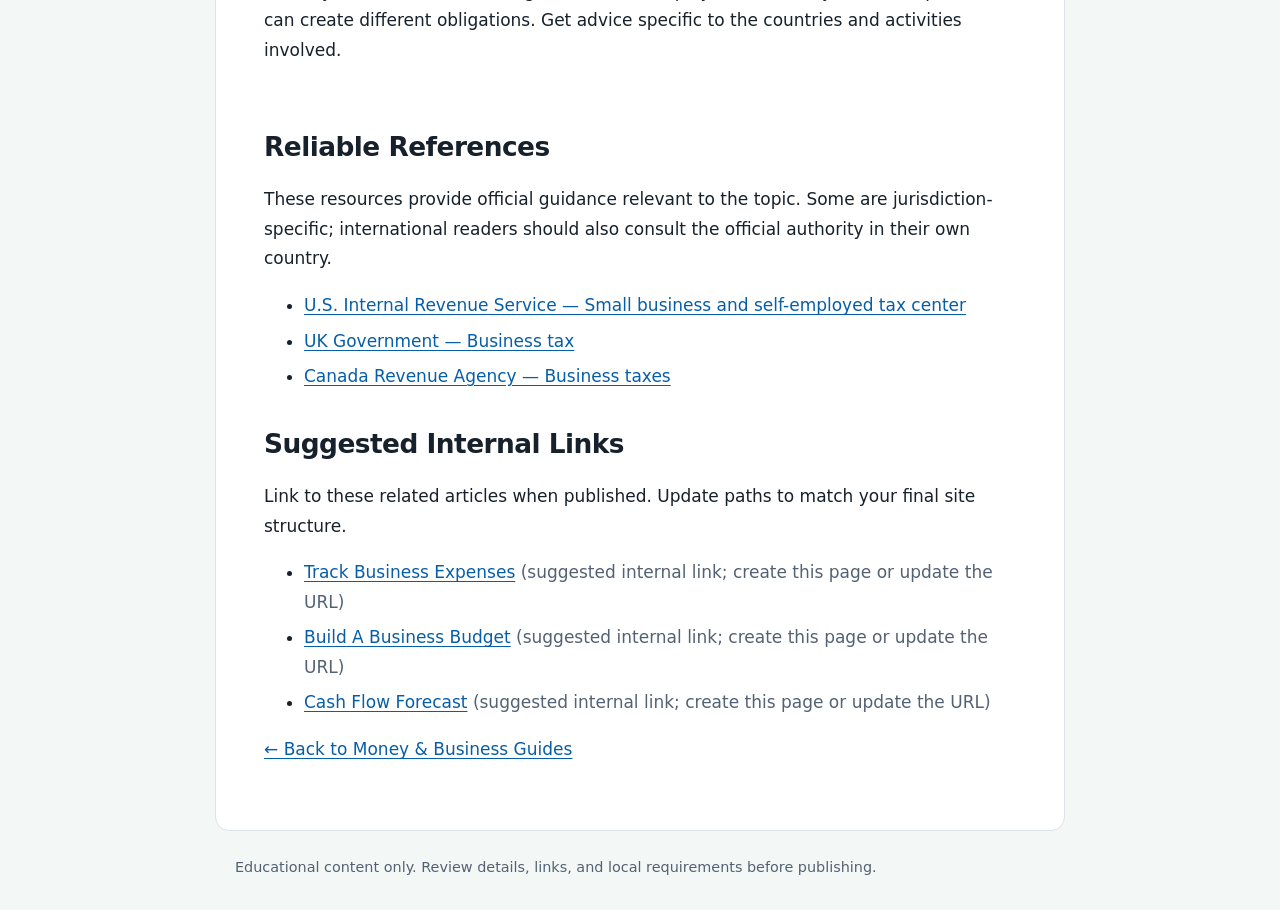
<file: prepare-for-tax-season.html>
<!doctype html>
<html lang="en">
<head>
  <meta charset="utf-8">
  <meta name="viewport" content="width=device-width, initial-scale=1">
  <title>How to Prepare Your Small Business Records for Tax Season</title>
  <meta name="description" content="Prepare for business tax filing with an organized record checklist, reconciled accounts, payroll and asset documents, and questions for a qualified local tax professional.">
  <meta name="robots" content="index,follow">
  <link rel="stylesheet" href="style.css">
  <!-- Replace the placeholder canonical URL with your published URL before launch. -->
  <link rel="canonical" href="https://YOUR-USERNAME.github.io/money-business/prepare-for-tax-season.html">
  <meta property="og:type" content="article">
  <meta property="og:title" content="How to Prepare Your Small Business Records for Tax Season">
  <meta property="og:description" content="Prepare for business tax filing with an organized record checklist, reconciled accounts, payroll and asset documents, and questions for a qualified local tax professional.">
</head>
<body>
<header class="site-header"><div class="header-inner"><a href="index.html">Money &amp; Business Guides</a></div></header>
<main>
  <p class="eyebrow">Money &amp; Business · Practical Guide</p>
  <h1>How to Prepare Your Small Business Records for Tax Season</h1>
  <p class="lede">Tax preparation is easier when records are organized throughout the year. Use this general checklist to gather documents, resolve bookkeeping issues, and prepare useful questions for a qualified professional in your jurisdiction.</p>
  <div class="meta-panel">
    <strong>SEO title:</strong> How to Prepare Your Small Business Records for Tax Season<br>
    <strong>Suggested URL slug:</strong> <code>prepare-for-tax-season</code><br>
    <strong>Meta description:</strong> Prepare for business tax filing with an organized record checklist, reconciled accounts, payroll and asset documents, and questions for a qualified local tax professional.<br>
    <strong>Primary keyword:</strong> how to prepare for business tax season<br>
    <strong>Related keywords:</strong> small business tax preparation, business tax records, tax document checklist, bookkeeping records, tax professional
  </div>
  <p><small>Editorial note: Adapt examples to your market and verify local legal, tax, and financial requirements before publication. This article is general educational information, not individualized professional advice.</small></p>
  <nav class="toc" aria-label="Table of contents"><strong>In this article</strong><ul><li><a href="#section-1">Start with the rules that apply to your business</a></li>
<li><a href="#section-2">1. Reconcile bank, card, and payment accounts</a></li>
<li><a href="#section-3">2. Organize sales and income records</a></li>
<li><a href="#section-4">3. Organize expense evidence</a></li>
<li><a href="#section-5">4. Review payroll and contractor records</a></li>
<li><a href="#section-6">5. Gather asset, loan, and inventory information</a></li>
<li><a href="#section-7">6. Review indirect taxes and cross-border activity</a></li>
<li><a href="#section-8">7. Prepare a question list for your tax professional</a></li>
<li><a href="#section-9">A practical tax-season checklist</a></li><li><a href="#faqs">Frequently asked questions</a></li><li><a href="#references">Official references</a></li><li><a href="#internal-links">Internal-link suggestions</a></li></ul></nav>
  <section id="section-1"><h2>Start with the rules that apply to your business</h2>
<p>Tax deadlines, forms, deductible expenses, sales taxes or VAT, payroll obligations, and record-retention rules vary by country and sometimes by state, province, or municipality. The business's legal structure and activities also matter.</p>
<p>Before using a checklist, identify the tax authority, reporting period, filing deadlines, and obligations that apply to your business. Use official local guidance and a qualified tax professional for decisions specific to your circumstances.</p>
</section><section id="section-2"><h2>1. Reconcile bank, card, and payment accounts</h2>
<p>Match bookkeeping records to bank statements, credit cards, payment processors, and relevant cash records for the period. Investigate missing transactions, duplicate imports, refunds, fees, chargebacks, and transfers between accounts.</p>
<p>A reconciliation helps reveal errors before totals are used in a tax return. Keep a record of unresolved differences and explain any adjustments rather than silently changing entries.</p>
</section><section id="section-3"><h2>2. Organize sales and income records</h2>
<p>Gather invoices, receipts, sales reports, customer payment records, marketplace statements, subscription reports, and other documents that explain business income. Compare recorded sales with payment processor deposits, remembering that deposits may be net of fees, refunds, or reserves.</p>
<p>Do not assume that a bank deposit is automatically revenue or that a missing deposit means a sale did not occur. The accounting and tax treatment depends on the transaction and the rules that apply.</p>
</section><section id="section-4"><h2>3. Organize expense evidence</h2>
<p>Collect supplier invoices, receipts, contractor bills, rent, utilities, software subscriptions, insurance, travel records, advertising costs, and other relevant documents. Make sure each expense is categorized consistently and has enough detail to explain its business purpose.</p>
<p>Separate personal spending from business costs and identify mixed-use expenses. Do not classify an item as deductible solely because it appears in a business account; eligibility and documentation requirements vary.</p>
</section><section id="section-5"><h2>4. Review payroll and contractor records</h2>
<p>If you employ staff or hire contractors, gather payroll reports, payment summaries, withholding and contribution records, benefit details, and required contractor documentation. Confirm that amounts in the books agree with payroll reports and filings.</p>
<p>Worker classification, payroll reporting, and information-reporting obligations differ by jurisdiction. Seek professional advice if a worker's status or a payment's treatment is uncertain.</p>
</section><section id="section-6"><h2>5. Gather asset, loan, and inventory information</h2>
<p>Prepare purchase and disposal documents for equipment, vehicles, computers, and other significant assets. Include dates, cost, business-use details, financing agreements, and sale proceeds where relevant. Tax treatment of assets can differ from ordinary operating expenses.</p>
<p>If the business holds inventory, retain count records and the method used to value it. Gather loan statements and distinguish principal repayments from interest in the accounting records; their tax treatment may differ.</p>
</section><section id="section-7"><h2>6. Review indirect taxes and cross-border activity</h2>
<p>Businesses may have obligations involving VAT, GST, sales tax, customs, withholding, or cross-border services. Collect registrations, filed returns, tax collected, tax paid, and transaction-location records as applicable.</p>
<p>Rules can depend on where the business and customer are located, the type of product or service, and thresholds or exemptions. Do not rely on a generic online article to determine cross-border tax treatment.</p>
</section><section id="section-8"><h2>7. Prepare a question list for your tax professional</h2>
<p>Send records through a secure channel and ask about missing documents, unusual transactions, deadlines, asset treatment, owner payments, losses, estimated payments, and record-retention requirements. Provide context early—last-minute explanations are harder to verify.</p>
<p>Confirm the scope of the engagement, who is responsible for filing, what approvals are required, and how you will receive a copy of the final return and supporting records.</p>
</section><section id="section-9"><h2>A practical tax-season checklist</h2>
<ul><li>Confirm the applicable tax authority, filing period, and deadlines.</li><li>Reconcile bank, card, and payment processor accounts.</li><li>Organize income, expense, payroll, asset, loan, and inventory records.</li><li>Review indirect-tax and cross-border transactions if relevant.</li><li>Flag uncertain classifications and missing evidence.</li><li>Back up records and use secure sharing.</li><li>Keep copies of filed returns, confirmations, and professional advice.</li></ul>
</section>
  <section id="faqs"><h2>Frequently Asked Questions</h2><div class="faq"><h3>Can this checklist tell me exactly which tax forms to file?</h3><p>No. Forms and obligations depend on the country, jurisdiction, business structure, activities, and tax period. Confirm them with the relevant official tax authority or a qualified local professional.</p></div>
<div class="faq"><h3>Should I wait until tax season to organize receipts?</h3><p>No. Capture records as transactions happen and reconcile accounts regularly. A year-round process reduces missing evidence and makes it easier to spot errors.</p></div>
<div class="faq"><h3>Can I claim an expense if I lost the receipt?</h3><p>The rules and acceptable alternative evidence vary by jurisdiction and expense type. Keep other available records and ask a qualified professional rather than assuming the claim is allowed.</p></div>
<div class="faq"><h3>Do online businesses have tax obligations in other countries?</h3><p>Possibly. Cross-border sales, digital services, employees, inventory, and local presence can create different obligations. Get advice specific to the countries and activities involved.</p></div></section>
  <section id="references"><h2>Reliable References</h2><p>These resources provide official guidance relevant to the topic. Some are jurisdiction-specific; international readers should also consult the official authority in their own country.</p><ul><li><a href="https://www.irs.gov/businesses/small-businesses-self-employed" rel="noopener noreferrer">U.S. Internal Revenue Service — Small business and self-employed tax center</a></li>
<li><a href="https://www.gov.uk/browse/business/business-tax" rel="noopener noreferrer">UK Government — Business tax</a></li>
<li><a href="https://www.canada.ca/en/revenue-agency/services/tax/businesses.html" rel="noopener noreferrer">Canada Revenue Agency — Business taxes</a></li></ul></section>
  <section id="internal-links"><h2>Suggested Internal Links</h2><p>Link to these related articles when published. Update paths to match your final site structure.</p><ul><li><a href="/money-business/track-business-expenses.html">Track Business Expenses</a> <span class="muted">(suggested internal link; create this page or update the URL)</span></li>
<li><a href="/money-business/build-a-business-budget.html">Build A Business Budget</a> <span class="muted">(suggested internal link; create this page or update the URL)</span></li>
<li><a href="/money-business/cash-flow-forecast.html">Cash Flow Forecast</a> <span class="muted">(suggested internal link; create this page or update the URL)</span></li></ul></section>
  <p><a href="index.html">← Back to Money &amp; Business Guides</a></p>
</main>
<footer class="site-footer"><div>Educational content only. Review details, links, and local requirements before publishing.</div></footer>
</body>
</html>
</file>
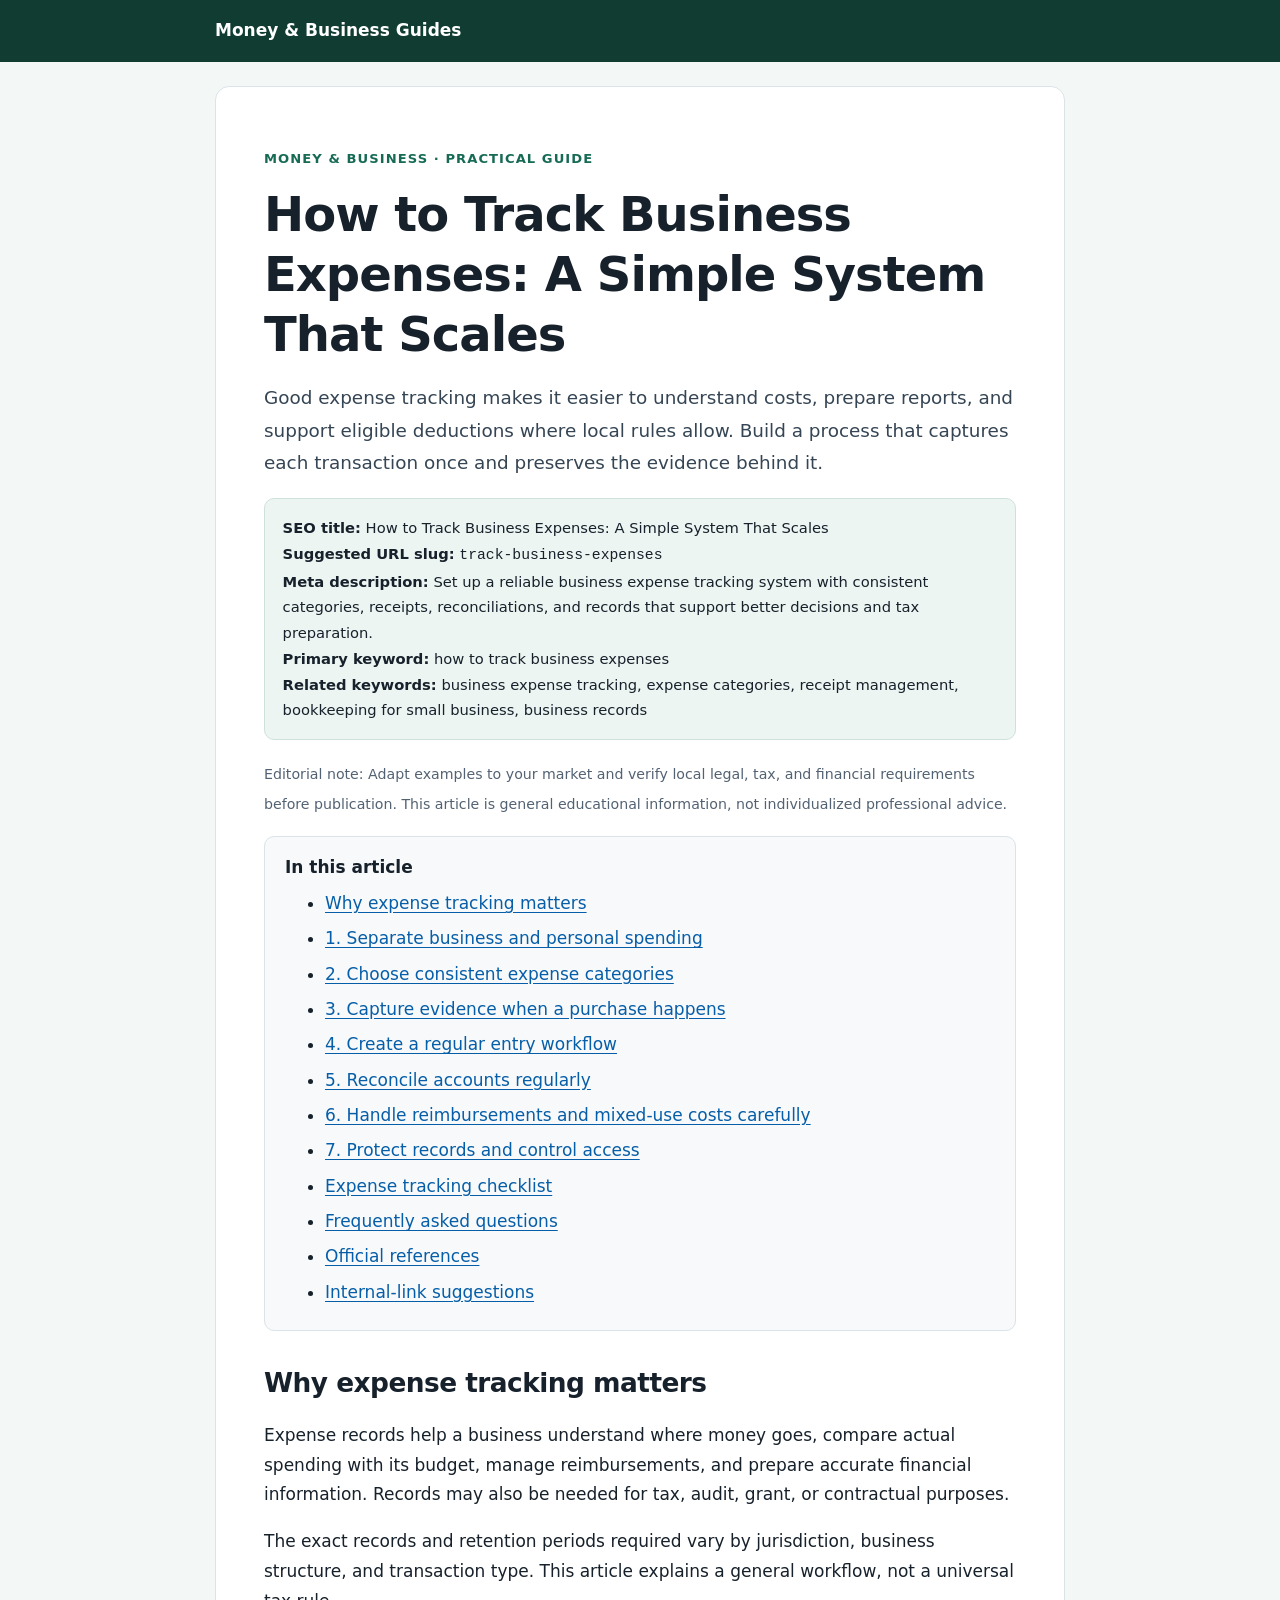
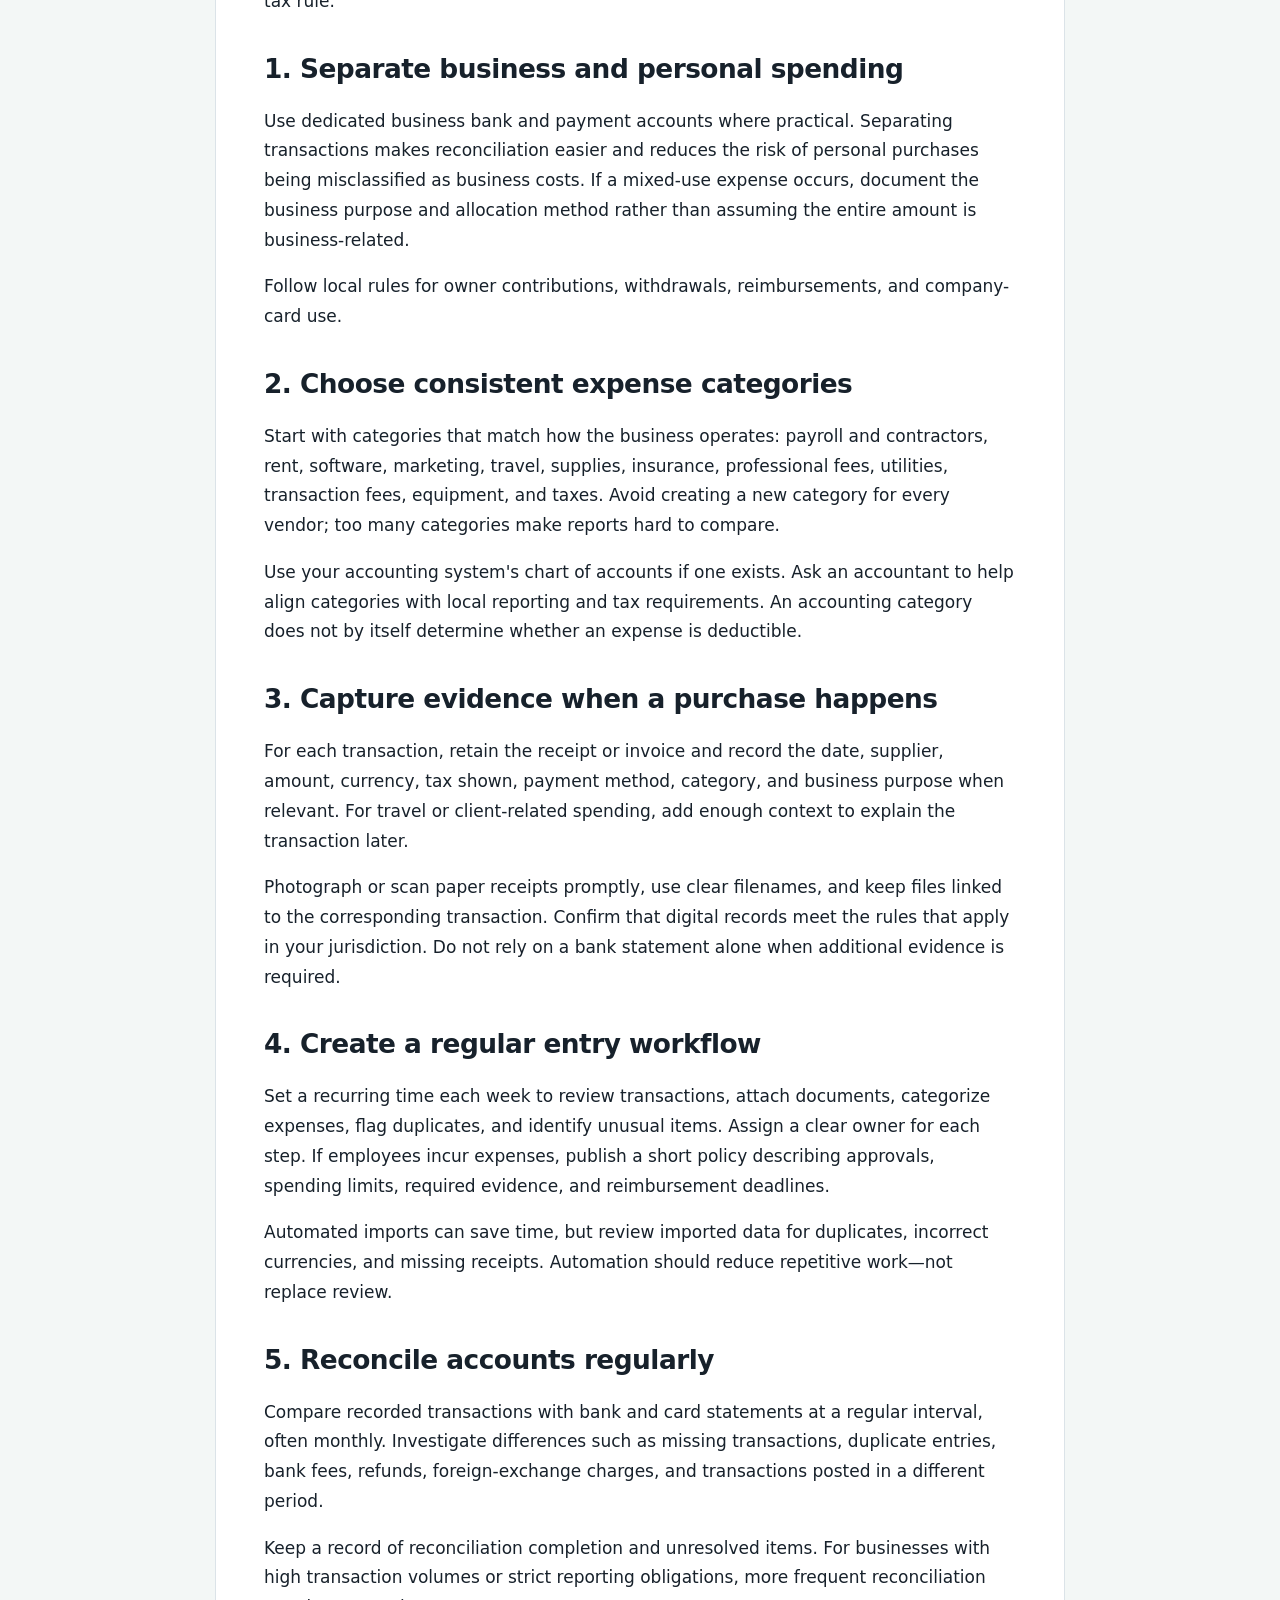
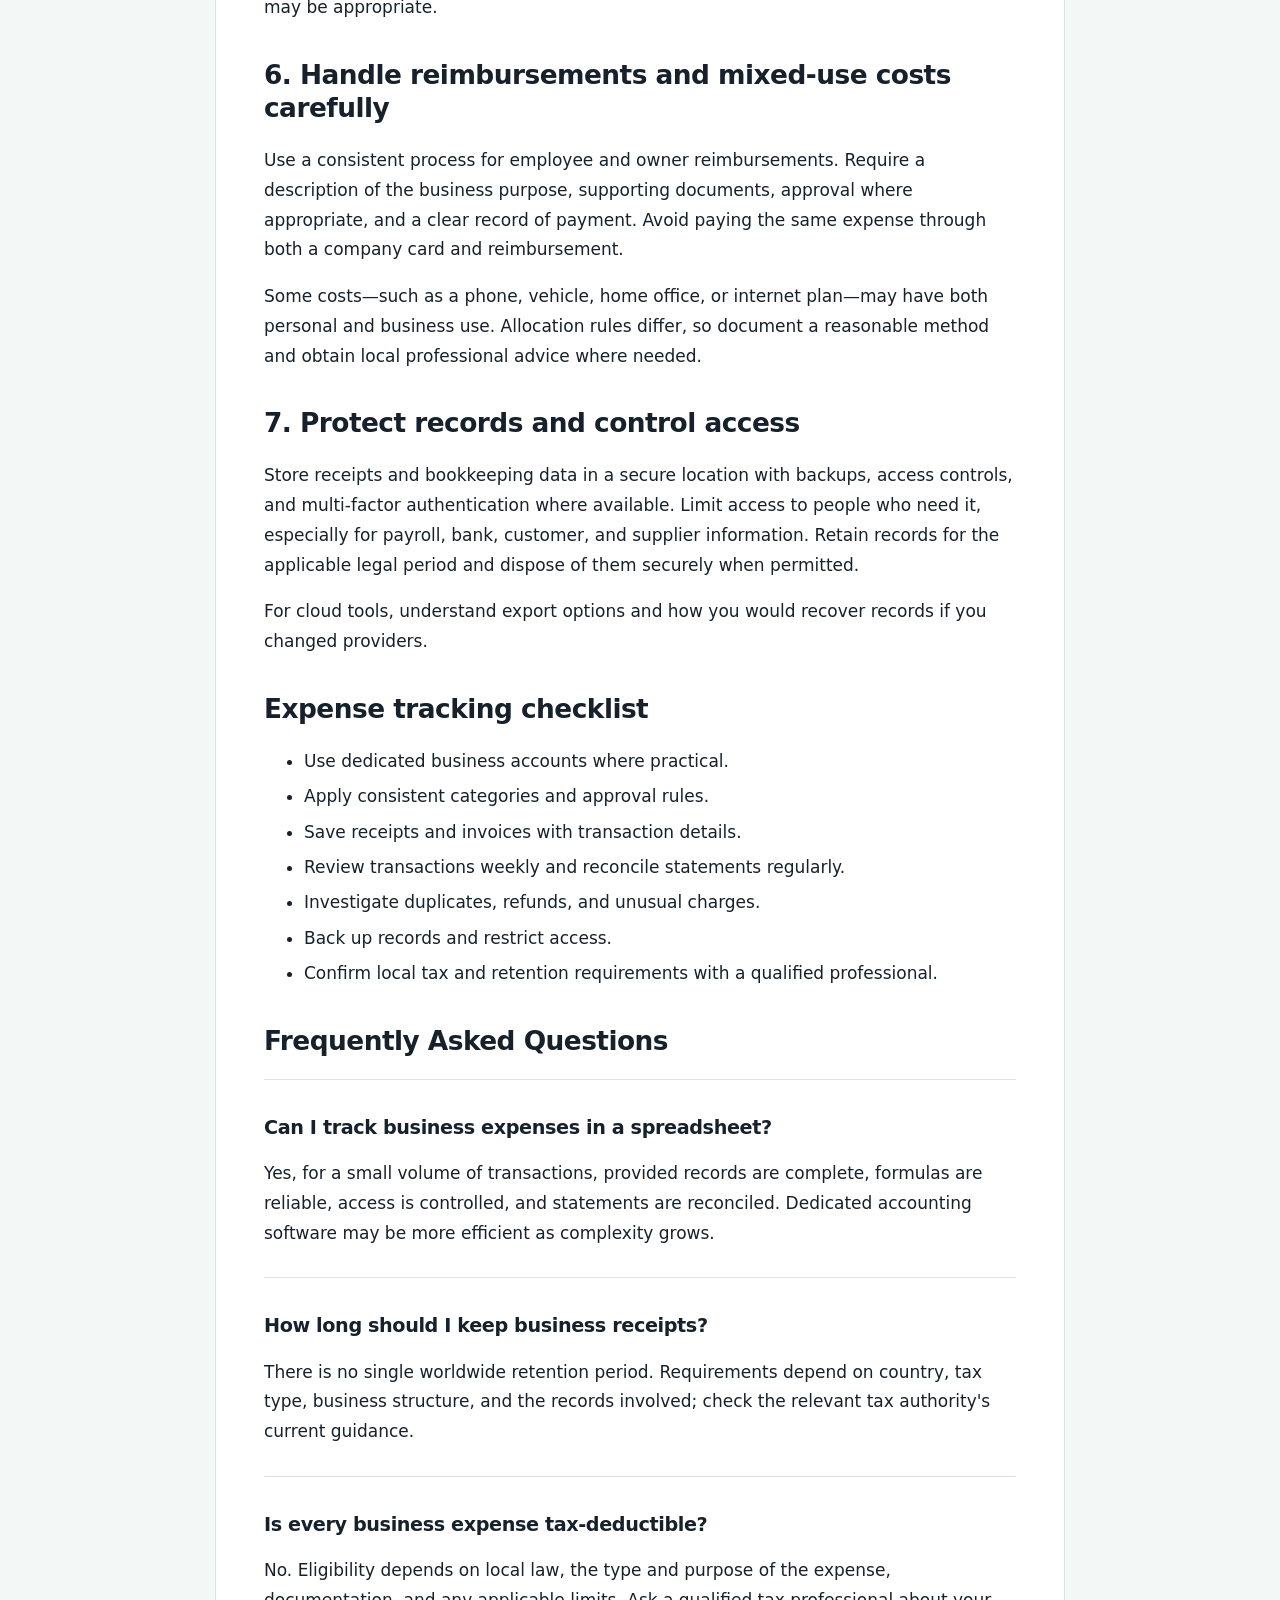
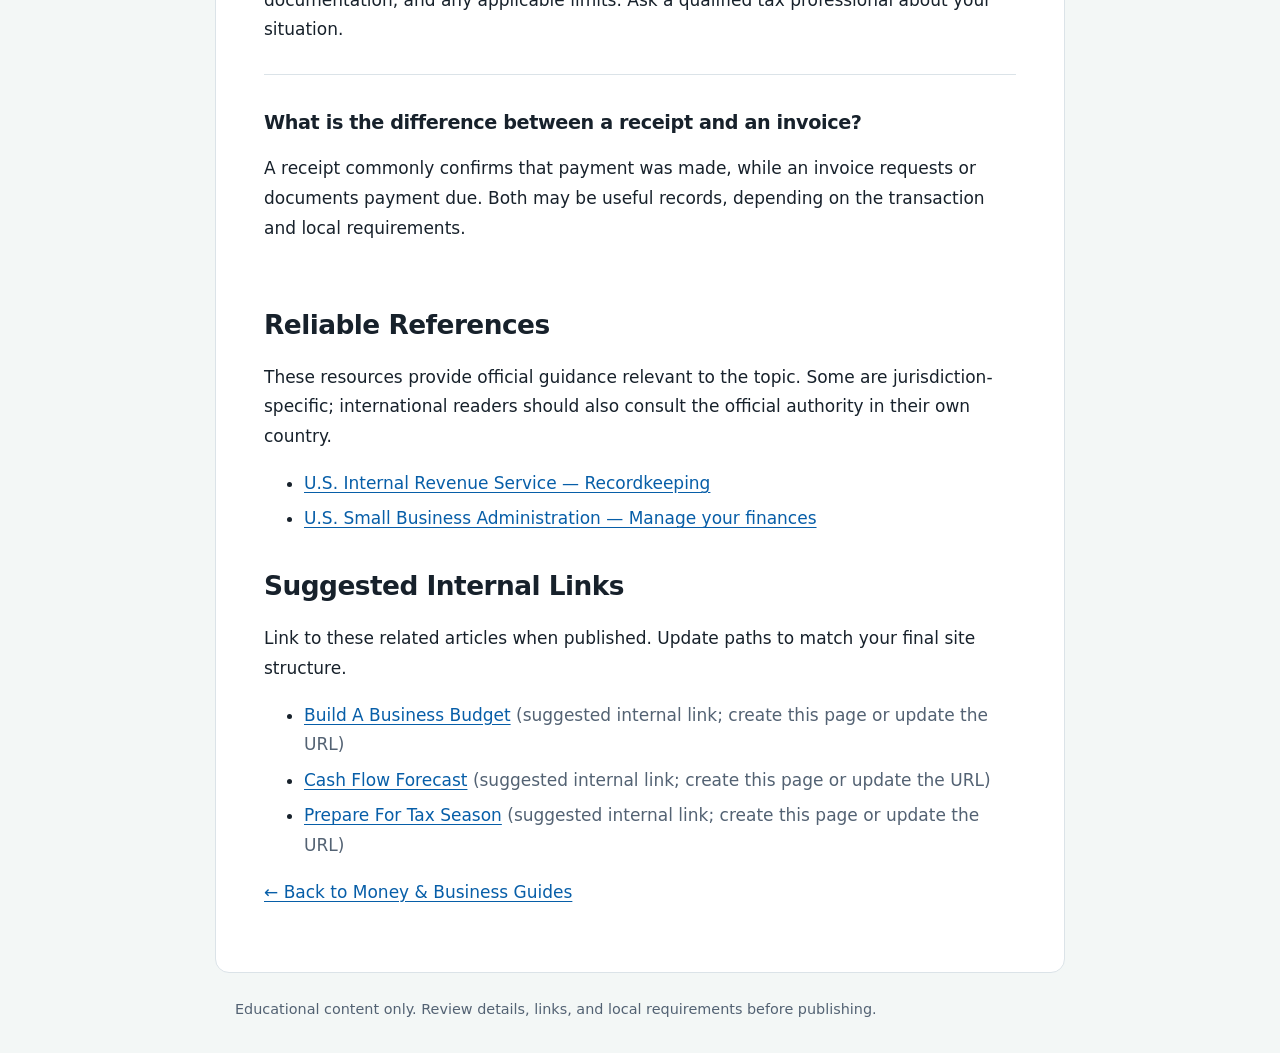
<file: track-business-expenses.html>
<!doctype html>
<html lang="en">
<head>
  <meta charset="utf-8">
  <meta name="viewport" content="width=device-width, initial-scale=1">
  <title>How to Track Business Expenses: A Simple System That Scales</title>
  <meta name="description" content="Set up a reliable business expense tracking system with consistent categories, receipts, reconciliations, and records that support better decisions and tax preparation.">
  <meta name="robots" content="index,follow">
  <link rel="stylesheet" href="style.css">
  <!-- Replace the placeholder canonical URL with your published URL before launch. -->
  <link rel="canonical" href="https://YOUR-USERNAME.github.io/money-business/track-business-expenses.html">
  <meta property="og:type" content="article">
  <meta property="og:title" content="How to Track Business Expenses: A Simple System That Scales">
  <meta property="og:description" content="Set up a reliable business expense tracking system with consistent categories, receipts, reconciliations, and records that support better decisions and tax preparation.">
</head>
<body>
<header class="site-header"><div class="header-inner"><a href="index.html">Money &amp; Business Guides</a></div></header>
<main>
  <p class="eyebrow">Money &amp; Business · Practical Guide</p>
  <h1>How to Track Business Expenses: A Simple System That Scales</h1>
  <p class="lede">Good expense tracking makes it easier to understand costs, prepare reports, and support eligible deductions where local rules allow. Build a process that captures each transaction once and preserves the evidence behind it.</p>
  <div class="meta-panel">
    <strong>SEO title:</strong> How to Track Business Expenses: A Simple System That Scales<br>
    <strong>Suggested URL slug:</strong> <code>track-business-expenses</code><br>
    <strong>Meta description:</strong> Set up a reliable business expense tracking system with consistent categories, receipts, reconciliations, and records that support better decisions and tax preparation.<br>
    <strong>Primary keyword:</strong> how to track business expenses<br>
    <strong>Related keywords:</strong> business expense tracking, expense categories, receipt management, bookkeeping for small business, business records
  </div>
  <p><small>Editorial note: Adapt examples to your market and verify local legal, tax, and financial requirements before publication. This article is general educational information, not individualized professional advice.</small></p>
  <nav class="toc" aria-label="Table of contents"><strong>In this article</strong><ul><li><a href="#section-1">Why expense tracking matters</a></li>
<li><a href="#section-2">1. Separate business and personal spending</a></li>
<li><a href="#section-3">2. Choose consistent expense categories</a></li>
<li><a href="#section-4">3. Capture evidence when a purchase happens</a></li>
<li><a href="#section-5">4. Create a regular entry workflow</a></li>
<li><a href="#section-6">5. Reconcile accounts regularly</a></li>
<li><a href="#section-7">6. Handle reimbursements and mixed-use costs carefully</a></li>
<li><a href="#section-8">7. Protect records and control access</a></li>
<li><a href="#section-9">Expense tracking checklist</a></li><li><a href="#faqs">Frequently asked questions</a></li><li><a href="#references">Official references</a></li><li><a href="#internal-links">Internal-link suggestions</a></li></ul></nav>
  <section id="section-1"><h2>Why expense tracking matters</h2>
<p>Expense records help a business understand where money goes, compare actual spending with its budget, manage reimbursements, and prepare accurate financial information. Records may also be needed for tax, audit, grant, or contractual purposes.</p>
<p>The exact records and retention periods required vary by jurisdiction, business structure, and transaction type. This article explains a general workflow, not a universal tax rule.</p>
</section><section id="section-2"><h2>1. Separate business and personal spending</h2>
<p>Use dedicated business bank and payment accounts where practical. Separating transactions makes reconciliation easier and reduces the risk of personal purchases being misclassified as business costs. If a mixed-use expense occurs, document the business purpose and allocation method rather than assuming the entire amount is business-related.</p>
<p>Follow local rules for owner contributions, withdrawals, reimbursements, and company-card use.</p>
</section><section id="section-3"><h2>2. Choose consistent expense categories</h2>
<p>Start with categories that match how the business operates: payroll and contractors, rent, software, marketing, travel, supplies, insurance, professional fees, utilities, transaction fees, equipment, and taxes. Avoid creating a new category for every vendor; too many categories make reports hard to compare.</p>
<p>Use your accounting system's chart of accounts if one exists. Ask an accountant to help align categories with local reporting and tax requirements. An accounting category does not by itself determine whether an expense is deductible.</p>
</section><section id="section-4"><h2>3. Capture evidence when a purchase happens</h2>
<p>For each transaction, retain the receipt or invoice and record the date, supplier, amount, currency, tax shown, payment method, category, and business purpose when relevant. For travel or client-related spending, add enough context to explain the transaction later.</p>
<p>Photograph or scan paper receipts promptly, use clear filenames, and keep files linked to the corresponding transaction. Confirm that digital records meet the rules that apply in your jurisdiction. Do not rely on a bank statement alone when additional evidence is required.</p>
</section><section id="section-5"><h2>4. Create a regular entry workflow</h2>
<p>Set a recurring time each week to review transactions, attach documents, categorize expenses, flag duplicates, and identify unusual items. Assign a clear owner for each step. If employees incur expenses, publish a short policy describing approvals, spending limits, required evidence, and reimbursement deadlines.</p>
<p>Automated imports can save time, but review imported data for duplicates, incorrect currencies, and missing receipts. Automation should reduce repetitive work—not replace review.</p>
</section><section id="section-6"><h2>5. Reconcile accounts regularly</h2>
<p>Compare recorded transactions with bank and card statements at a regular interval, often monthly. Investigate differences such as missing transactions, duplicate entries, bank fees, refunds, foreign-exchange charges, and transactions posted in a different period.</p>
<p>Keep a record of reconciliation completion and unresolved items. For businesses with high transaction volumes or strict reporting obligations, more frequent reconciliation may be appropriate.</p>
</section><section id="section-7"><h2>6. Handle reimbursements and mixed-use costs carefully</h2>
<p>Use a consistent process for employee and owner reimbursements. Require a description of the business purpose, supporting documents, approval where appropriate, and a clear record of payment. Avoid paying the same expense through both a company card and reimbursement.</p>
<p>Some costs—such as a phone, vehicle, home office, or internet plan—may have both personal and business use. Allocation rules differ, so document a reasonable method and obtain local professional advice where needed.</p>
</section><section id="section-8"><h2>7. Protect records and control access</h2>
<p>Store receipts and bookkeeping data in a secure location with backups, access controls, and multi-factor authentication where available. Limit access to people who need it, especially for payroll, bank, customer, and supplier information. Retain records for the applicable legal period and dispose of them securely when permitted.</p>
<p>For cloud tools, understand export options and how you would recover records if you changed providers.</p>
</section><section id="section-9"><h2>Expense tracking checklist</h2>
<ul><li>Use dedicated business accounts where practical.</li><li>Apply consistent categories and approval rules.</li><li>Save receipts and invoices with transaction details.</li><li>Review transactions weekly and reconcile statements regularly.</li><li>Investigate duplicates, refunds, and unusual charges.</li><li>Back up records and restrict access.</li><li>Confirm local tax and retention requirements with a qualified professional.</li></ul>
</section>
  <section id="faqs"><h2>Frequently Asked Questions</h2><div class="faq"><h3>Can I track business expenses in a spreadsheet?</h3><p>Yes, for a small volume of transactions, provided records are complete, formulas are reliable, access is controlled, and statements are reconciled. Dedicated accounting software may be more efficient as complexity grows.</p></div>
<div class="faq"><h3>How long should I keep business receipts?</h3><p>There is no single worldwide retention period. Requirements depend on country, tax type, business structure, and the records involved; check the relevant tax authority's current guidance.</p></div>
<div class="faq"><h3>Is every business expense tax-deductible?</h3><p>No. Eligibility depends on local law, the type and purpose of the expense, documentation, and any applicable limits. Ask a qualified tax professional about your situation.</p></div>
<div class="faq"><h3>What is the difference between a receipt and an invoice?</h3><p>A receipt commonly confirms that payment was made, while an invoice requests or documents payment due. Both may be useful records, depending on the transaction and local requirements.</p></div></section>
  <section id="references"><h2>Reliable References</h2><p>These resources provide official guidance relevant to the topic. Some are jurisdiction-specific; international readers should also consult the official authority in their own country.</p><ul><li><a href="https://www.irs.gov/businesses/small-businesses-self-employed/recordkeeping" rel="noopener noreferrer">U.S. Internal Revenue Service — Recordkeeping</a></li>
<li><a href="https://www.sba.gov/business-guide/manage-your-business/manage-your-finances" rel="noopener noreferrer">U.S. Small Business Administration — Manage your finances</a></li></ul></section>
  <section id="internal-links"><h2>Suggested Internal Links</h2><p>Link to these related articles when published. Update paths to match your final site structure.</p><ul><li><a href="/money-business/build-a-business-budget.html">Build A Business Budget</a> <span class="muted">(suggested internal link; create this page or update the URL)</span></li>
<li><a href="/money-business/cash-flow-forecast.html">Cash Flow Forecast</a> <span class="muted">(suggested internal link; create this page or update the URL)</span></li>
<li><a href="/money-business/prepare-for-tax-season.html">Prepare For Tax Season</a> <span class="muted">(suggested internal link; create this page or update the URL)</span></li></ul></section>
  <p><a href="index.html">← Back to Money &amp; Business Guides</a></p>
</main>
<footer class="site-footer"><div>Educational content only. Review details, links, and local requirements before publishing.</div></footer>
</body>
</html>
</file>
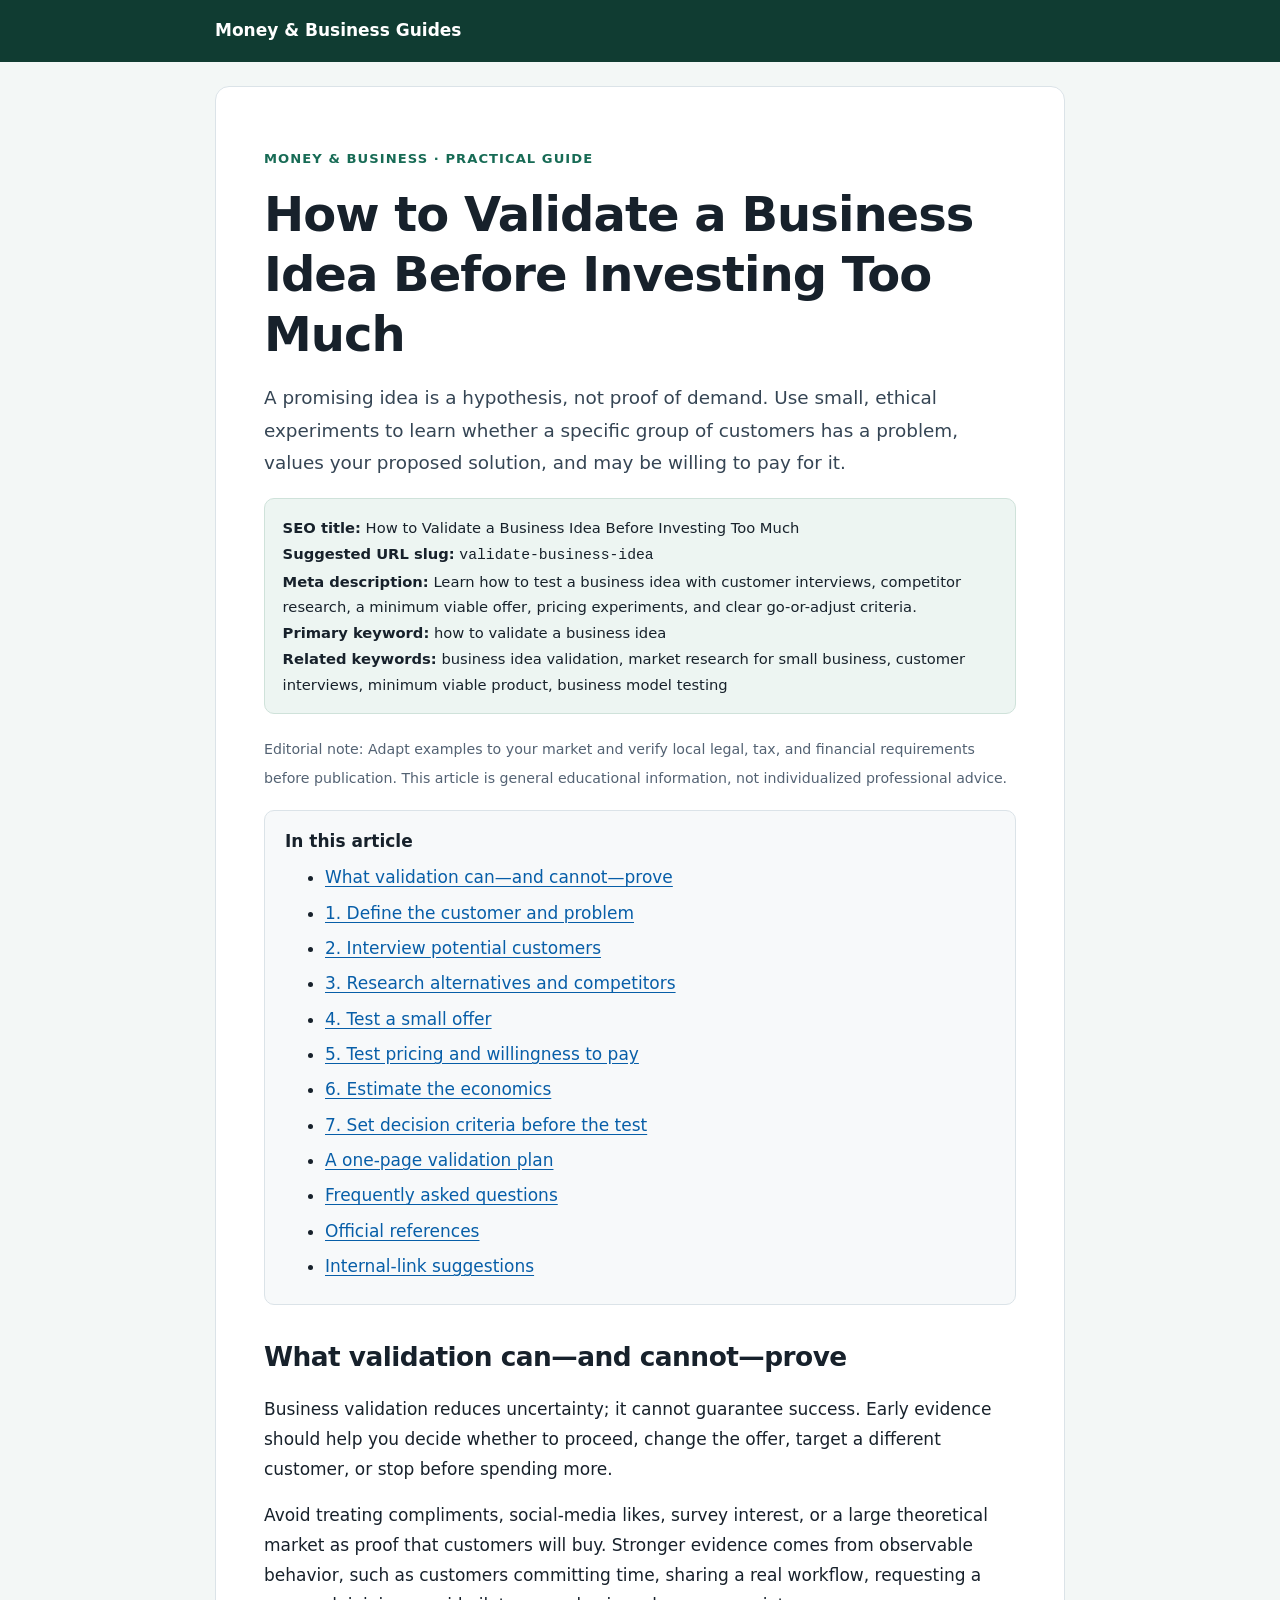
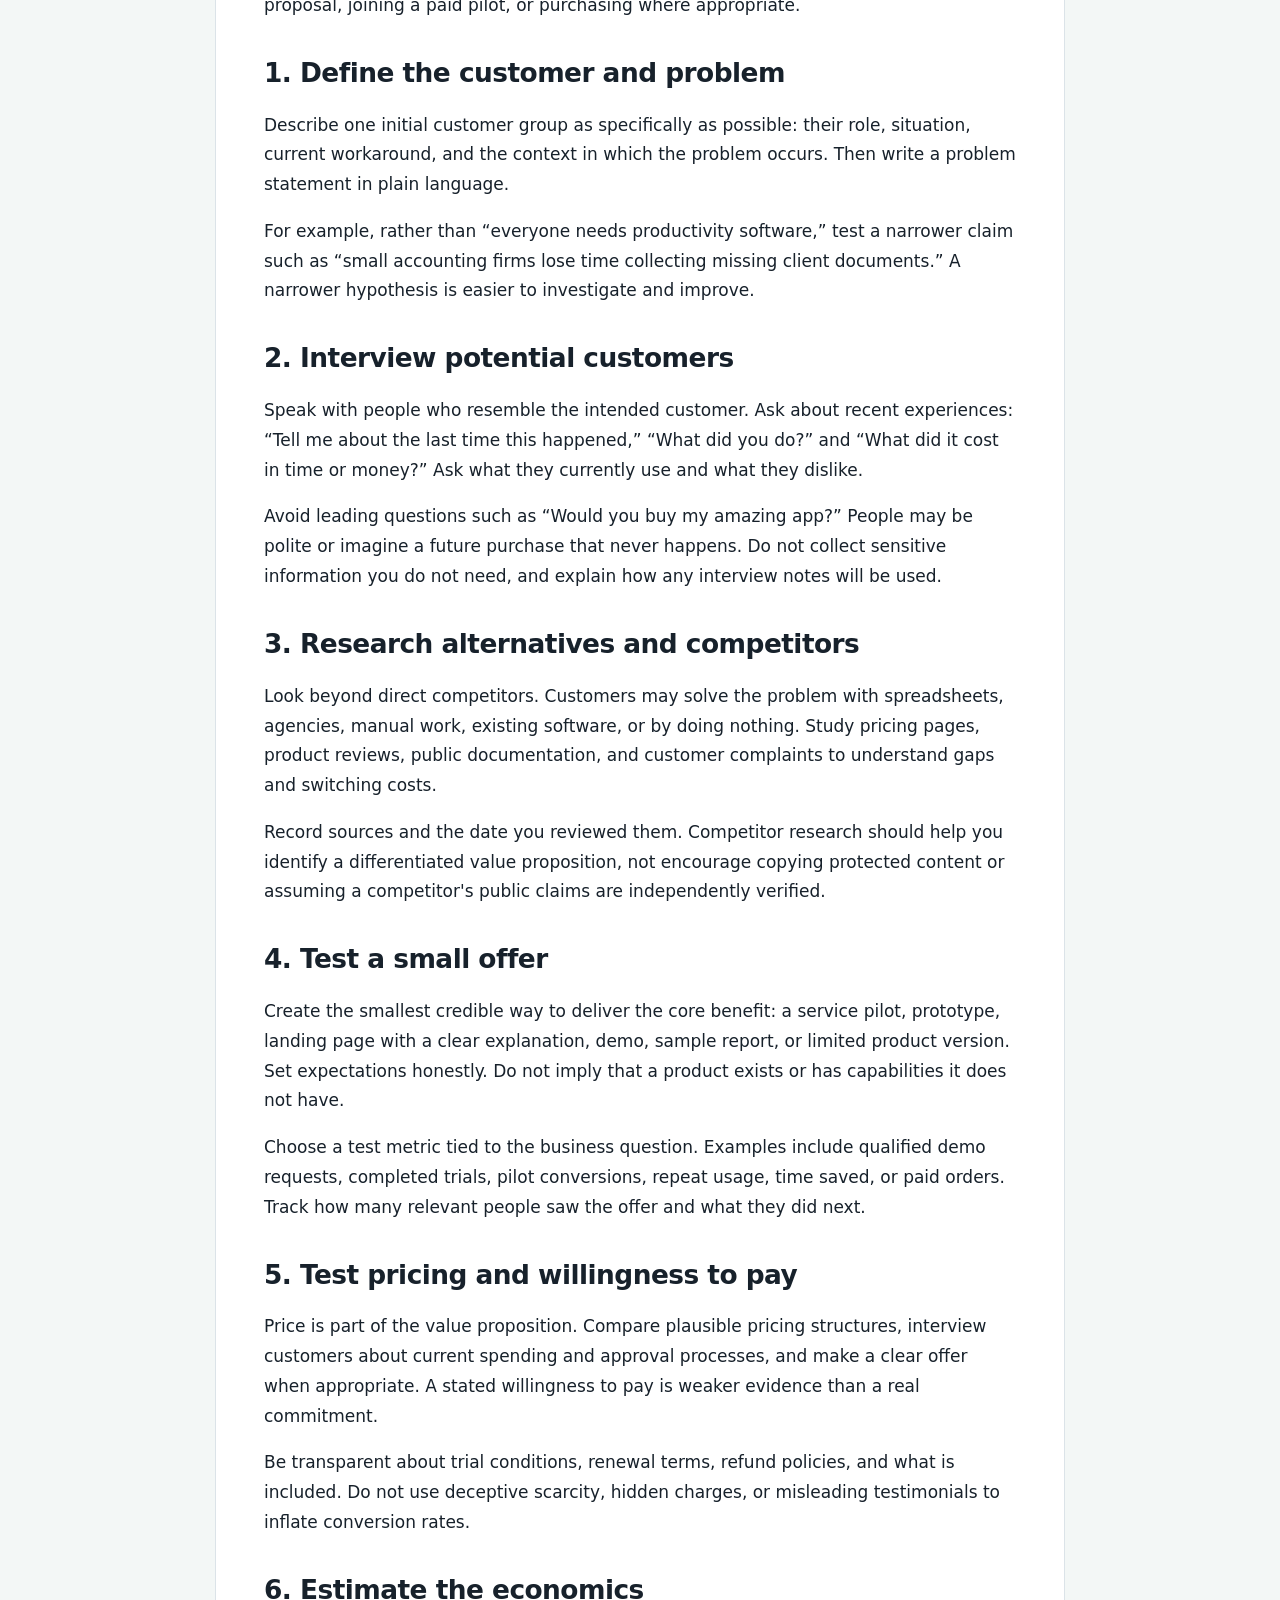
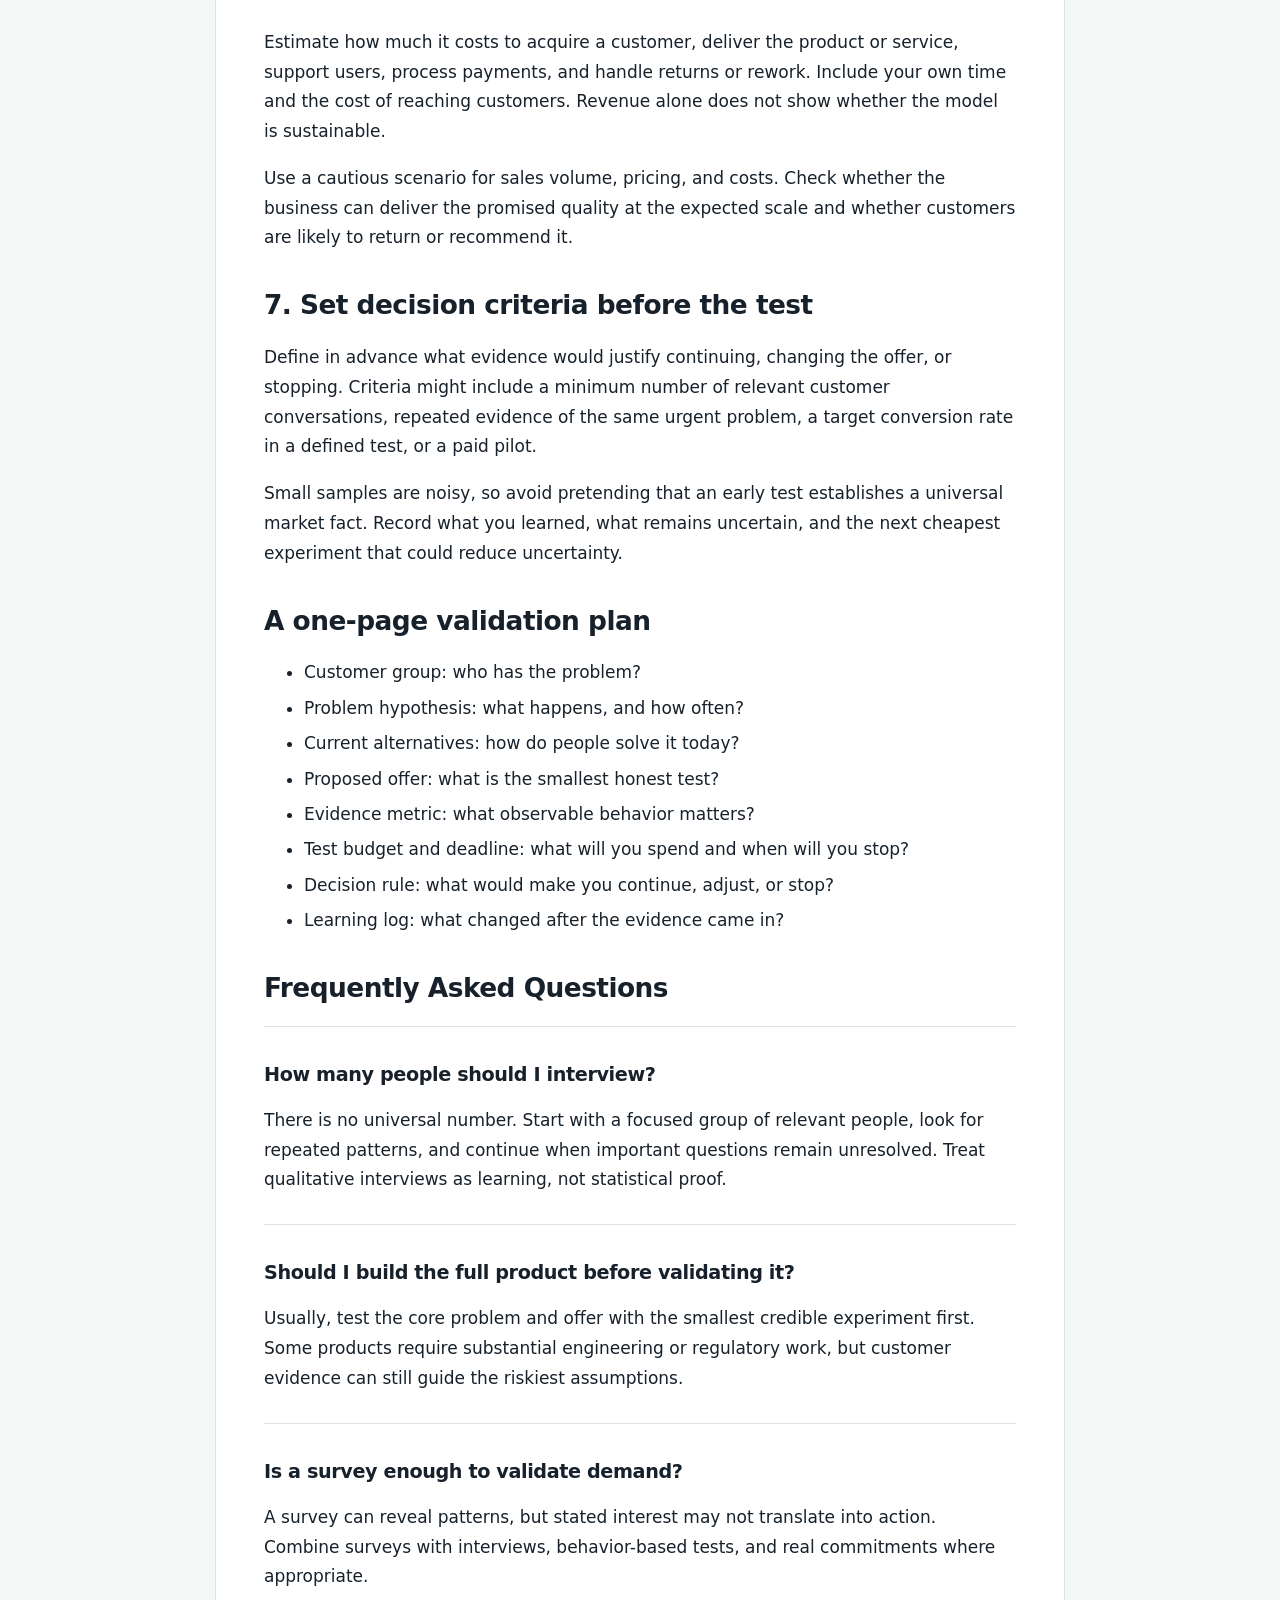
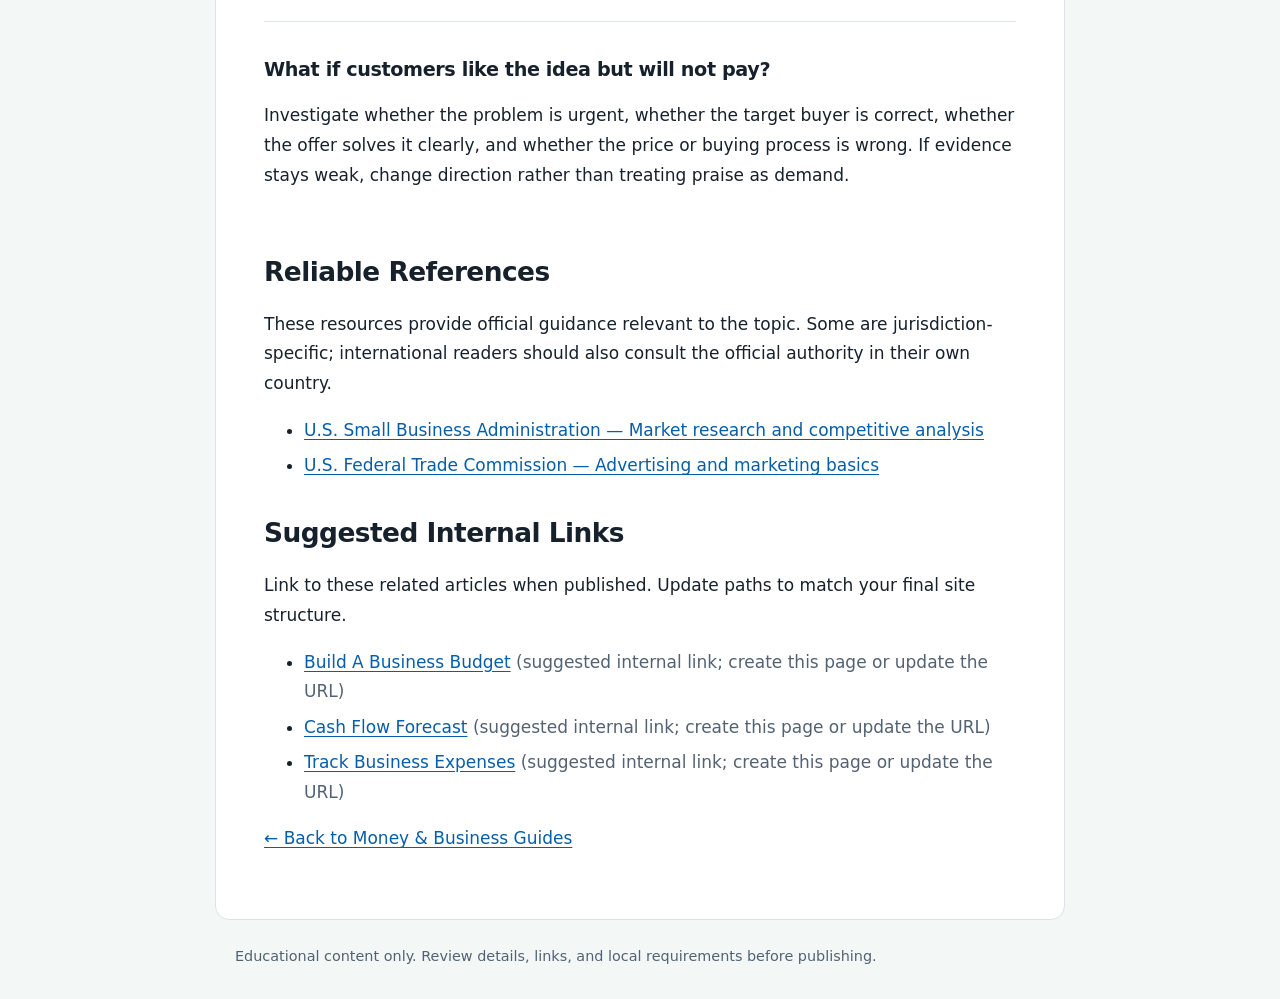
<file: validate-business-idea.html>
<!doctype html>
<html lang="en">
<head>
  <meta charset="utf-8">
  <meta name="viewport" content="width=device-width, initial-scale=1">
  <title>How to Validate a Business Idea Before Investing Too Much</title>
  <meta name="description" content="Learn how to test a business idea with customer interviews, competitor research, a minimum viable offer, pricing experiments, and clear go-or-adjust criteria.">
  <meta name="robots" content="index,follow">
  <link rel="stylesheet" href="style.css">
  <!-- Replace the placeholder canonical URL with your published URL before launch. -->
  <link rel="canonical" href="https://YOUR-USERNAME.github.io/money-business/validate-business-idea.html">
  <meta property="og:type" content="article">
  <meta property="og:title" content="How to Validate a Business Idea Before Investing Too Much">
  <meta property="og:description" content="Learn how to test a business idea with customer interviews, competitor research, a minimum viable offer, pricing experiments, and clear go-or-adjust criteria.">
</head>
<body>
<header class="site-header"><div class="header-inner"><a href="index.html">Money &amp; Business Guides</a></div></header>
<main>
  <p class="eyebrow">Money &amp; Business · Practical Guide</p>
  <h1>How to Validate a Business Idea Before Investing Too Much</h1>
  <p class="lede">A promising idea is a hypothesis, not proof of demand. Use small, ethical experiments to learn whether a specific group of customers has a problem, values your proposed solution, and may be willing to pay for it.</p>
  <div class="meta-panel">
    <strong>SEO title:</strong> How to Validate a Business Idea Before Investing Too Much<br>
    <strong>Suggested URL slug:</strong> <code>validate-business-idea</code><br>
    <strong>Meta description:</strong> Learn how to test a business idea with customer interviews, competitor research, a minimum viable offer, pricing experiments, and clear go-or-adjust criteria.<br>
    <strong>Primary keyword:</strong> how to validate a business idea<br>
    <strong>Related keywords:</strong> business idea validation, market research for small business, customer interviews, minimum viable product, business model testing
  </div>
  <p><small>Editorial note: Adapt examples to your market and verify local legal, tax, and financial requirements before publication. This article is general educational information, not individualized professional advice.</small></p>
  <nav class="toc" aria-label="Table of contents"><strong>In this article</strong><ul><li><a href="#section-1">What validation can—and cannot—prove</a></li>
<li><a href="#section-2">1. Define the customer and problem</a></li>
<li><a href="#section-3">2. Interview potential customers</a></li>
<li><a href="#section-4">3. Research alternatives and competitors</a></li>
<li><a href="#section-5">4. Test a small offer</a></li>
<li><a href="#section-6">5. Test pricing and willingness to pay</a></li>
<li><a href="#section-7">6. Estimate the economics</a></li>
<li><a href="#section-8">7. Set decision criteria before the test</a></li>
<li><a href="#section-9">A one-page validation plan</a></li><li><a href="#faqs">Frequently asked questions</a></li><li><a href="#references">Official references</a></li><li><a href="#internal-links">Internal-link suggestions</a></li></ul></nav>
  <section id="section-1"><h2>What validation can—and cannot—prove</h2>
<p>Business validation reduces uncertainty; it cannot guarantee success. Early evidence should help you decide whether to proceed, change the offer, target a different customer, or stop before spending more.</p>
<p>Avoid treating compliments, social-media likes, survey interest, or a large theoretical market as proof that customers will buy. Stronger evidence comes from observable behavior, such as customers committing time, sharing a real workflow, requesting a proposal, joining a paid pilot, or purchasing where appropriate.</p>
</section><section id="section-2"><h2>1. Define the customer and problem</h2>
<p>Describe one initial customer group as specifically as possible: their role, situation, current workaround, and the context in which the problem occurs. Then write a problem statement in plain language.</p>
<p>For example, rather than “everyone needs productivity software,” test a narrower claim such as “small accounting firms lose time collecting missing client documents.” A narrower hypothesis is easier to investigate and improve.</p>
</section><section id="section-3"><h2>2. Interview potential customers</h2>
<p>Speak with people who resemble the intended customer. Ask about recent experiences: “Tell me about the last time this happened,” “What did you do?” and “What did it cost in time or money?” Ask what they currently use and what they dislike.</p>
<p>Avoid leading questions such as “Would you buy my amazing app?” People may be polite or imagine a future purchase that never happens. Do not collect sensitive information you do not need, and explain how any interview notes will be used.</p>
</section><section id="section-4"><h2>3. Research alternatives and competitors</h2>
<p>Look beyond direct competitors. Customers may solve the problem with spreadsheets, agencies, manual work, existing software, or by doing nothing. Study pricing pages, product reviews, public documentation, and customer complaints to understand gaps and switching costs.</p>
<p>Record sources and the date you reviewed them. Competitor research should help you identify a differentiated value proposition, not encourage copying protected content or assuming a competitor's public claims are independently verified.</p>
</section><section id="section-5"><h2>4. Test a small offer</h2>
<p>Create the smallest credible way to deliver the core benefit: a service pilot, prototype, landing page with a clear explanation, demo, sample report, or limited product version. Set expectations honestly. Do not imply that a product exists or has capabilities it does not have.</p>
<p>Choose a test metric tied to the business question. Examples include qualified demo requests, completed trials, pilot conversions, repeat usage, time saved, or paid orders. Track how many relevant people saw the offer and what they did next.</p>
</section><section id="section-6"><h2>5. Test pricing and willingness to pay</h2>
<p>Price is part of the value proposition. Compare plausible pricing structures, interview customers about current spending and approval processes, and make a clear offer when appropriate. A stated willingness to pay is weaker evidence than a real commitment.</p>
<p>Be transparent about trial conditions, renewal terms, refund policies, and what is included. Do not use deceptive scarcity, hidden charges, or misleading testimonials to inflate conversion rates.</p>
</section><section id="section-7"><h2>6. Estimate the economics</h2>
<p>Estimate how much it costs to acquire a customer, deliver the product or service, support users, process payments, and handle returns or rework. Include your own time and the cost of reaching customers. Revenue alone does not show whether the model is sustainable.</p>
<p>Use a cautious scenario for sales volume, pricing, and costs. Check whether the business can deliver the promised quality at the expected scale and whether customers are likely to return or recommend it.</p>
</section><section id="section-8"><h2>7. Set decision criteria before the test</h2>
<p>Define in advance what evidence would justify continuing, changing the offer, or stopping. Criteria might include a minimum number of relevant customer conversations, repeated evidence of the same urgent problem, a target conversion rate in a defined test, or a paid pilot.</p>
<p>Small samples are noisy, so avoid pretending that an early test establishes a universal market fact. Record what you learned, what remains uncertain, and the next cheapest experiment that could reduce uncertainty.</p>
</section><section id="section-9"><h2>A one-page validation plan</h2>
<ul><li>Customer group: who has the problem?</li><li>Problem hypothesis: what happens, and how often?</li><li>Current alternatives: how do people solve it today?</li><li>Proposed offer: what is the smallest honest test?</li><li>Evidence metric: what observable behavior matters?</li><li>Test budget and deadline: what will you spend and when will you stop?</li><li>Decision rule: what would make you continue, adjust, or stop?</li><li>Learning log: what changed after the evidence came in?</li></ul>
</section>
  <section id="faqs"><h2>Frequently Asked Questions</h2><div class="faq"><h3>How many people should I interview?</h3><p>There is no universal number. Start with a focused group of relevant people, look for repeated patterns, and continue when important questions remain unresolved. Treat qualitative interviews as learning, not statistical proof.</p></div>
<div class="faq"><h3>Should I build the full product before validating it?</h3><p>Usually, test the core problem and offer with the smallest credible experiment first. Some products require substantial engineering or regulatory work, but customer evidence can still guide the riskiest assumptions.</p></div>
<div class="faq"><h3>Is a survey enough to validate demand?</h3><p>A survey can reveal patterns, but stated interest may not translate into action. Combine surveys with interviews, behavior-based tests, and real commitments where appropriate.</p></div>
<div class="faq"><h3>What if customers like the idea but will not pay?</h3><p>Investigate whether the problem is urgent, whether the target buyer is correct, whether the offer solves it clearly, and whether the price or buying process is wrong. If evidence stays weak, change direction rather than treating praise as demand.</p></div></section>
  <section id="references"><h2>Reliable References</h2><p>These resources provide official guidance relevant to the topic. Some are jurisdiction-specific; international readers should also consult the official authority in their own country.</p><ul><li><a href="https://www.sba.gov/business-guide/plan-your-business/market-research-competitive-analysis" rel="noopener noreferrer">U.S. Small Business Administration — Market research and competitive analysis</a></li>
<li><a href="https://www.ftc.gov/business-guidance/advertising-marketing" rel="noopener noreferrer">U.S. Federal Trade Commission — Advertising and marketing basics</a></li></ul></section>
  <section id="internal-links"><h2>Suggested Internal Links</h2><p>Link to these related articles when published. Update paths to match your final site structure.</p><ul><li><a href="/money-business/build-a-business-budget.html">Build A Business Budget</a> <span class="muted">(suggested internal link; create this page or update the URL)</span></li>
<li><a href="/money-business/cash-flow-forecast.html">Cash Flow Forecast</a> <span class="muted">(suggested internal link; create this page or update the URL)</span></li>
<li><a href="/money-business/track-business-expenses.html">Track Business Expenses</a> <span class="muted">(suggested internal link; create this page or update the URL)</span></li></ul></section>
  <p><a href="index.html">← Back to Money &amp; Business Guides</a></p>
</main>
<footer class="site-footer"><div>Educational content only. Review details, links, and local requirements before publishing.</div></footer>
</body>
</html>
</file>
<file: style.css>
:root{--ink:#17212b;--muted:#536273;--brand:#176b55;--line:#dbe3e8;--paper:#fff;--wash:#f3f7f6;--link:#075ea8}
*{box-sizing:border-box}
html{scroll-behavior:smooth}
body{margin:0;background:var(--wash);color:var(--ink);font:17px/1.75 system-ui,-apple-system,BlinkMacSystemFont,"Segoe UI",sans-serif}
a{color:var(--link);text-underline-offset:3px}
.site-header{background:#103c32;color:#fff;padding:1rem 1.25rem}
.header-inner,main,.site-footer{max-width:850px;margin:auto}
.site-header a{color:#fff;text-decoration:none;font-weight:700}
main{background:var(--paper);padding:clamp(1.2rem,4vw,3rem);margin:1.5rem auto;border:1px solid var(--line);border-radius:14px}
.eyebrow{color:var(--brand);font-size:.82rem;font-weight:800;letter-spacing:.08em;text-transform:uppercase}
h1,h2,h3{line-height:1.25;letter-spacing:-.02em}
h1{font-size:clamp(2rem,5vw,3rem);margin:.35rem 0 1rem}
h2{font-size:1.65rem;margin-top:2.2rem}
h3{font-size:1.2rem;margin-top:1.5rem}
.lede{font-size:1.15rem;color:#354554}
.meta-panel,.tip,.warning{padding:1rem 1.1rem;border-radius:10px;margin:1.2rem 0}
.meta-panel{background:#edf5f2;border:1px solid #cfe2da;font-size:.92rem}
.tip{background:#f0f7ff;border-left:4px solid #2878b8}
.warning{background:#fff5e9;border-left:4px solid #b86a13}
.toc{background:#f7f9fa;border:1px solid var(--line);padding:1rem 1.25rem;border-radius:10px}
.toc ul{margin:.4rem 0}
table{width:100%;border-collapse:collapse;display:block;overflow-x:auto;margin:1rem 0}
th,td{border:1px solid var(--line);padding:.7rem;text-align:left;vertical-align:top}
th{background:#eef3f4}
li{margin:.35rem 0}
.faq{border-top:1px solid var(--line);padding:.75rem 0}
.site-footer{padding:0 1.25rem 2rem;color:var(--muted);font-size:.9rem}
small,.muted{color:var(--muted)}
@media(max-width:600px){body{font-size:16px}main{margin:.75rem;border-radius:10px}h2{font-size:1.4rem}}
</file>
